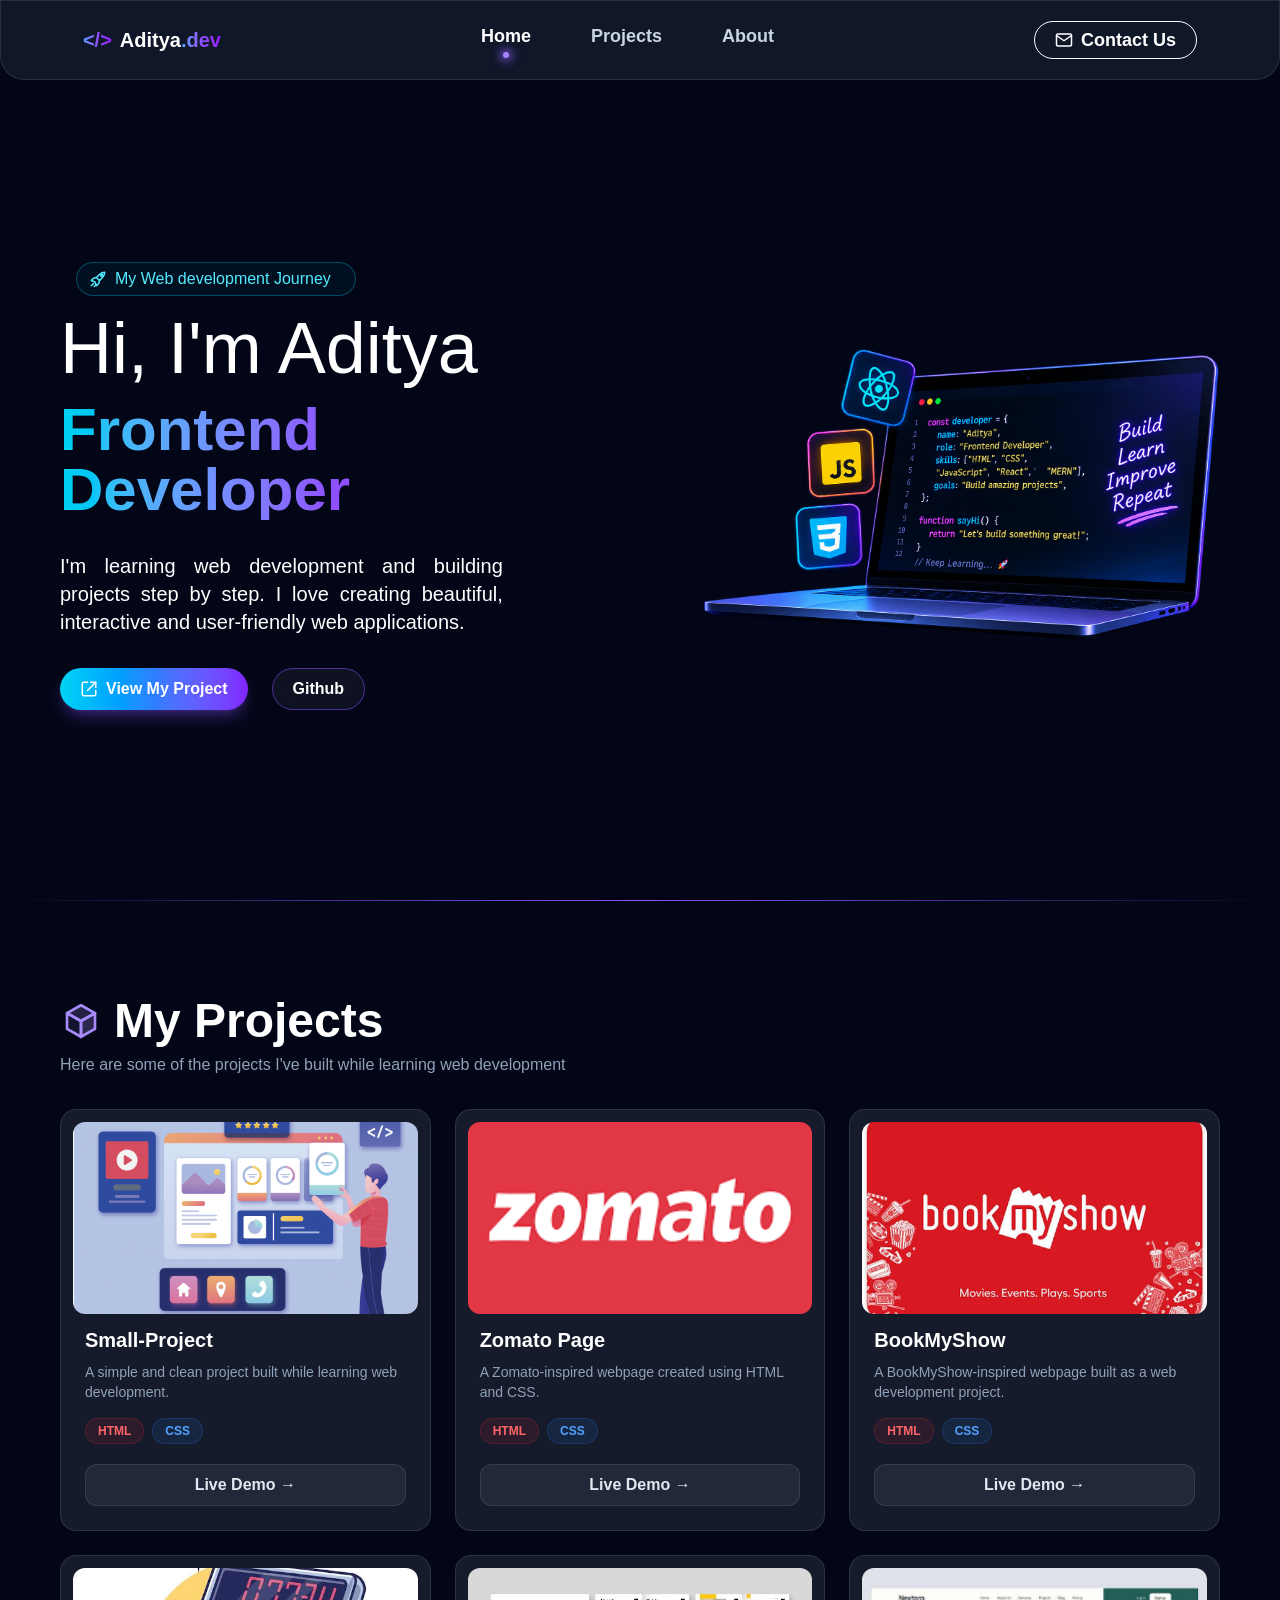
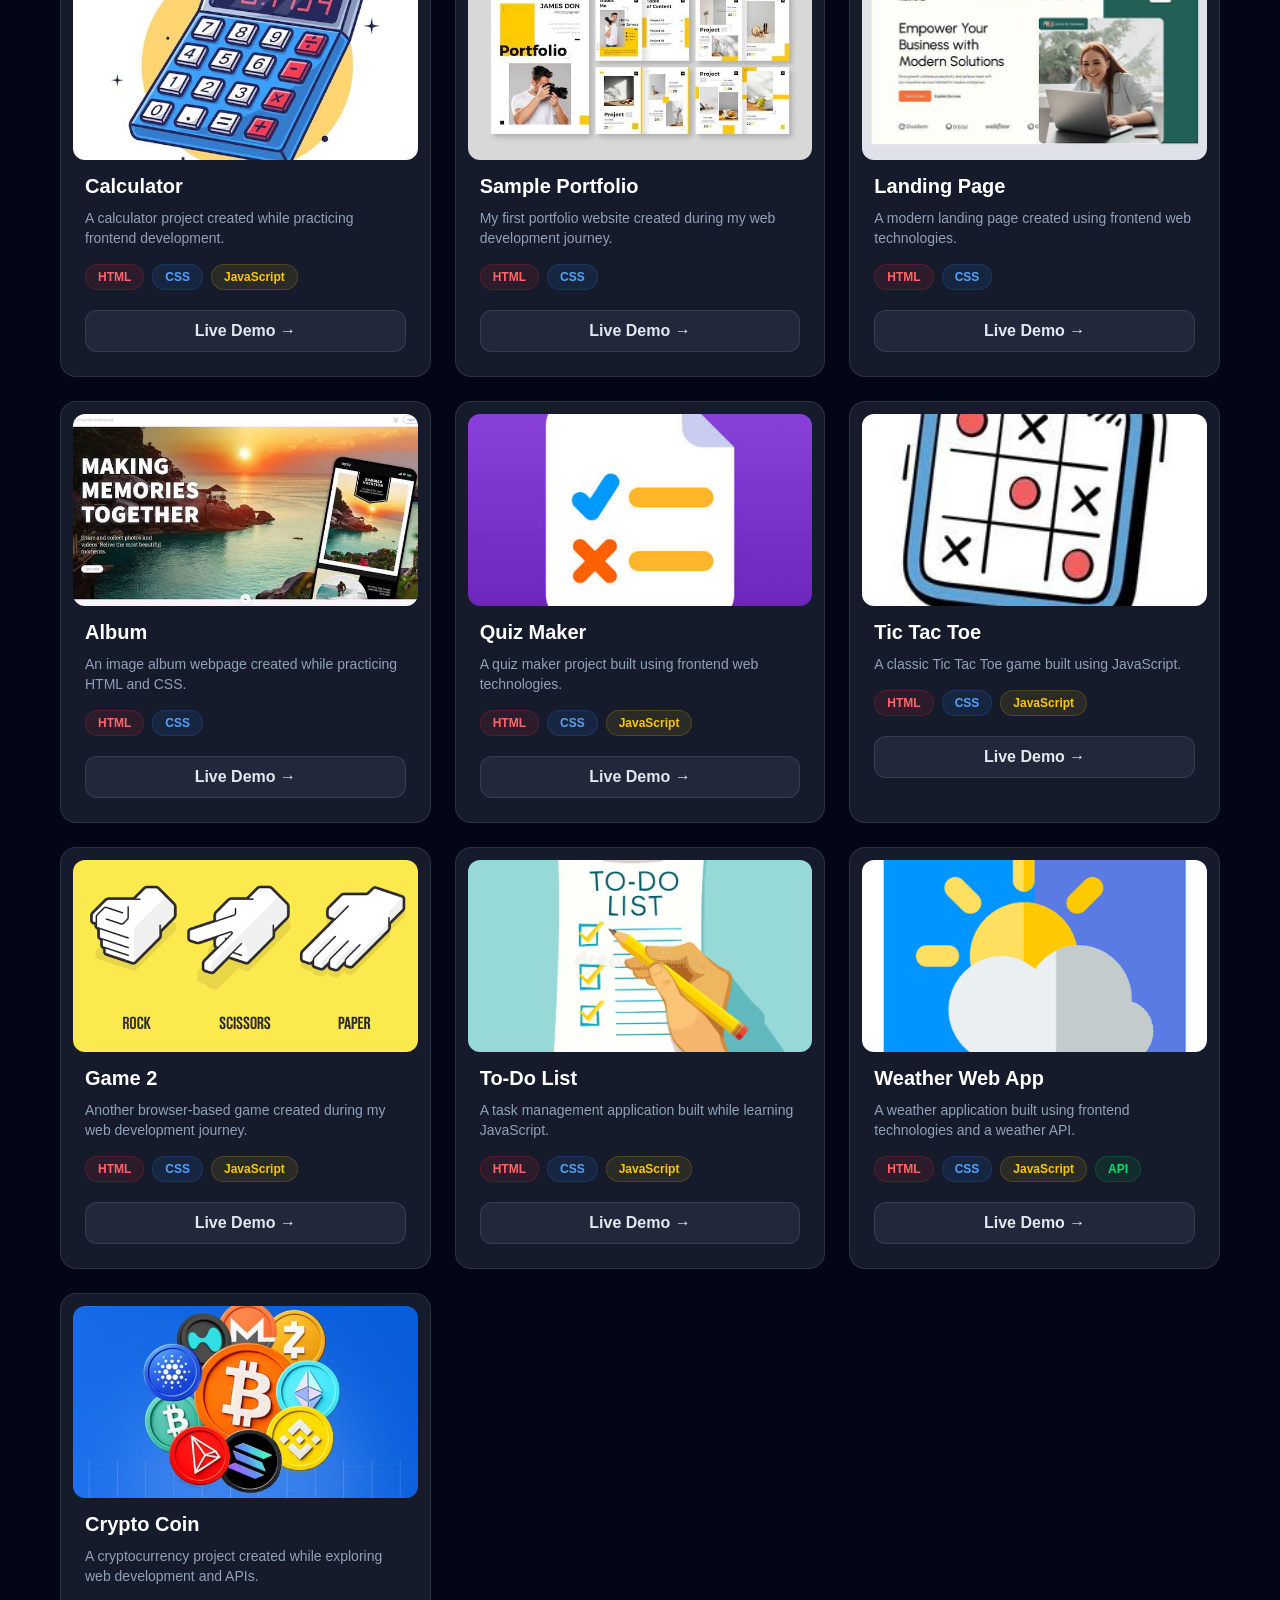
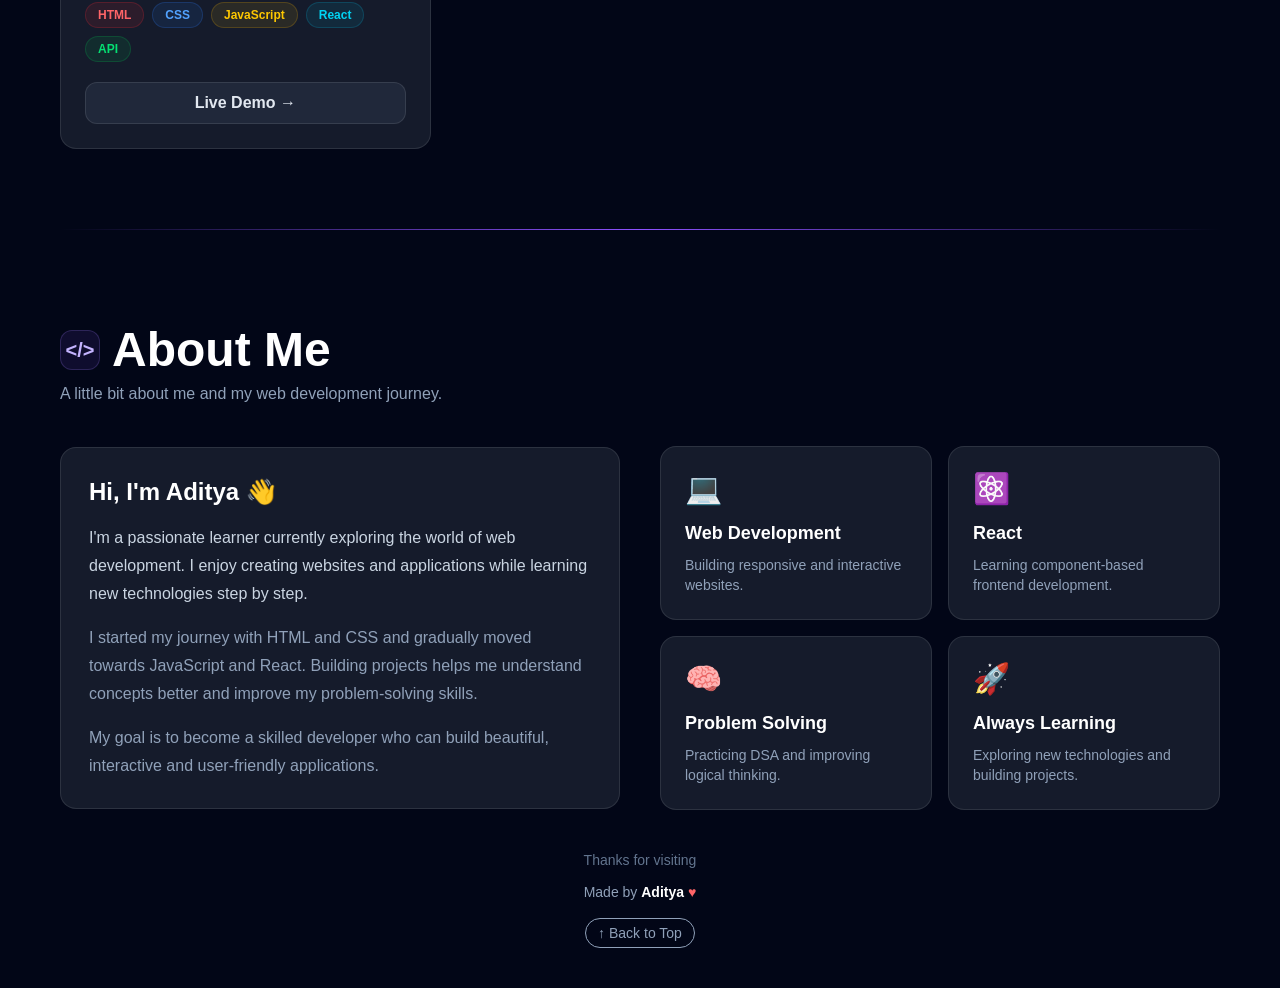
<file: index.html>
<!DOCTYPE html><html lang=en><script type=importmap>{"imports":{"1d2yH":"./crypto.1c5c7685.avif","32C90":"./laptop.b2b04be8.png","3EU8s":"./landing.da031686.jpg","3VHYY":"./portfolio.b573756e.jpg","4HBG0":"./zomato.3bb37017.png","6RwRz":"./Quizmaker.29938cfd.jpg","7EIio":"./small.564d1dd0.png","9FFU3":"./calculator.262e4da5.jpg","ag6FM":"./weatherapp.6d738462.png","aoFBv":"./Bookmyshow.ba110a90.jpg","e6Rit":"./game2.1191585b.png","ekT6H":"./tic%20tak%20toe.dd841621.jpg","jUIVT":"./to-do-list.27e9dfc7.webp","kDfx2":"./album.248de49f.jpg"}}</script><meta charset=UTF-8><meta name=viewport content="width=device-width, initial-scale=1.0"><title>Aditya's Portfolio</title><link rel=stylesheet href=Githubport.5d1ebe58.css><body>
    
    <div id=root></div>
    <script type=module src=Githubport.abbe4322.js></script>
</file>
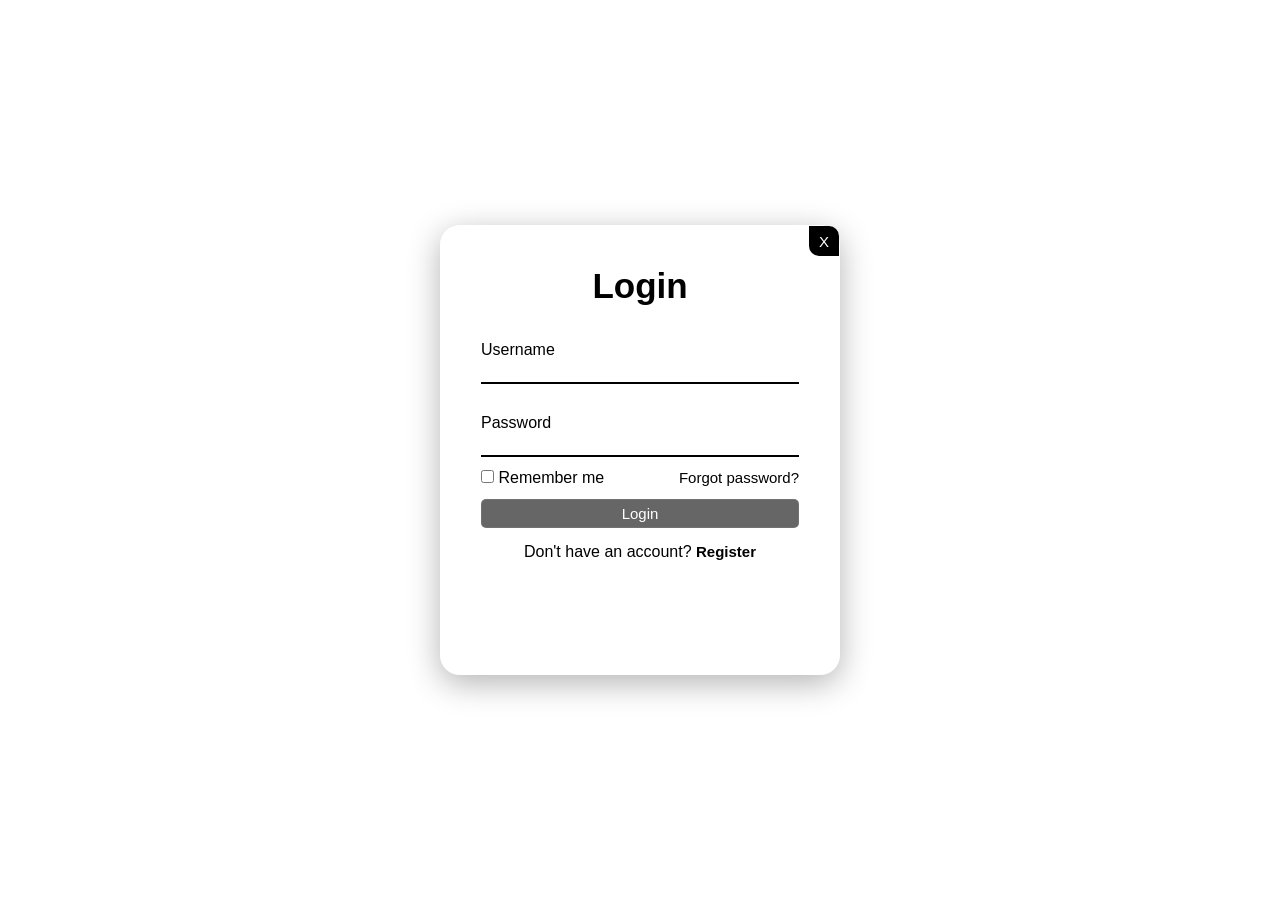
<file: landing-page/index.html>
<!DOCTYPE html>
<html lang="en">
<head>
    <meta charset="UTF-8">
    <meta name="viewport" content="width=device-width, initial-scale=1.0">
    <title>Login Page</title>
    <link rel="stylesheet" href="style.css">
</head>
<body>

    <video autoplay muted loop playsinline class="bg-video">
        <source src="login-page-video.mp4" type="video/mp4">
    </video>

    <div class="container">
        <button class="cancel-button">X</button>
        <h1>Login</h1>

        <div class="box box1">
            <div class="box2">
            <label for="name">Username</label>
            <input type="text" id="name" name="user-namae" class="box22" required>
            </div>
        
            <div class="box2">
            <label for="pass">Password</label>
            <input type="password" id="pass" name="user-password" class="box22" required>
            </div>
        </div>

        <div class="box3">
            <div>
            <input type="checkbox" id="rem" name="remember-me">
            <label for="rem">Remember me</label>
            </div>

            <a href="" class="forgot-pass">Forgot password?</a>
        </div>

        <button class="login-button">Login</button>

        <p>Don't have an account? <a href="" class="register">Register</a></p>
    </div>
    
</body>
</html>
</file>
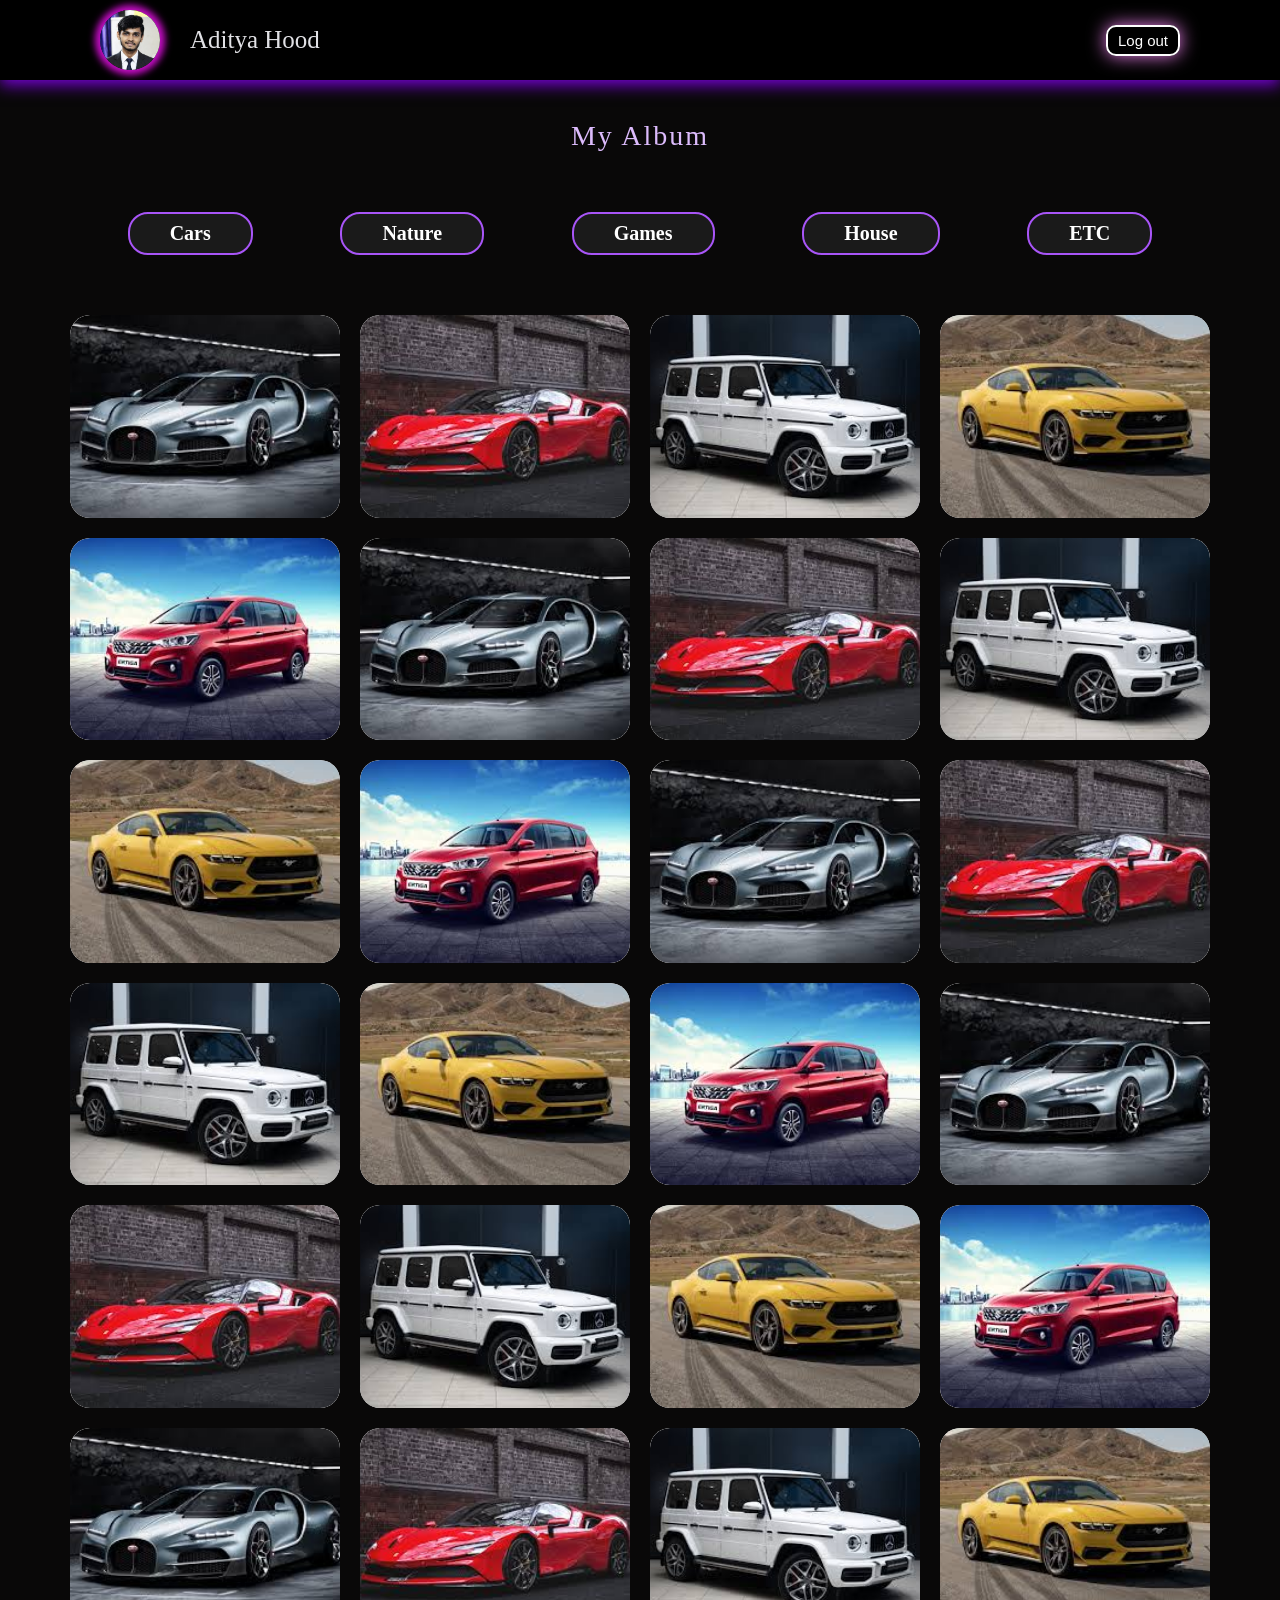
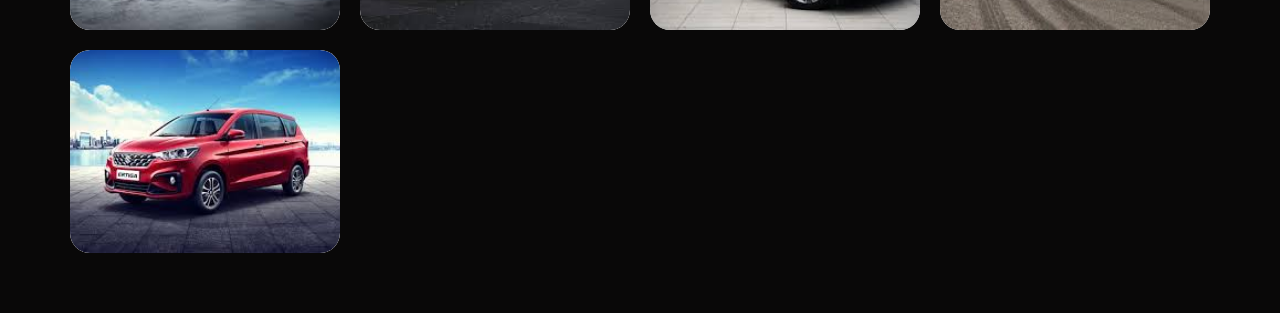
<file: Album/album.html>
<!DOCTYPE html>
<html lang="en">
<head>
    <meta charset="UTF-8">
    <meta name="viewport" content="width=device-width, initial-scale=1.0">
    <title>MY ALBUM</title>
    <link rel="stylesheet" href="Album.css">
</head>
<body>

    <!------------------Header----------------------->
    <header>
        <div id="first-header">
            <div id="user-info">
             <div class="profile-image">
                <img src="Aditya3.jpeg" alt="User" class="profile-photo">
             </div>
             <div id="user-name">Aditya Hood</div>
            </div>

            <div>
                <button>Log out</button>
            </div>
        </div>
    </header>

    <!-- --------------main---------------------------->
    <main id="main">
        <h1 id="gallery-title">My Album</h1>
        <div id="Selection-name">
            <button class="box box1">
                Cars
            </button>
            <button class="box box2">
                Nature
            </button>
            <button class="box box3">
               Games
            </button>
            <button class="box box4">
                House
            </button>
            <button class="box box5">
                ETC
            </button>
        </div>

        <div id="img-box1">
                <div class="img-box">
                    <img src="Bugati.jpg" alt="bugati" class="name-img">
                </div>
                <div class="img-box">
                    <img src="Feraari.jpg" alt="Feraari" class="name-img">
                </div>
                <div class="img-box">
                    <img src="G-wagon.jpg" alt="G-wagon" class="name-img">
                </div>
                <div class="img-box">
                    <img src="Mustang.jpg" alt="Mustang" class="name-img">
                </div>
                <div class="img-box">
                    <img src="Ertiga.jpg" alt="Ertiga" class="name-img">
                </div>
                <div class="img-box">
                    <img src="Bugati.jpg" alt="bugati" class="name-img">
                </div>
                <div class="img-box">
                    <img src="Feraari.jpg" alt="Feraari" class="name-img">
                </div>
                <div class="img-box">
                    <img src="G-wagon.jpg" alt="G-wagon" class="name-img">
                </div>
                <div class="img-box">
                    <img src="Mustang.jpg" alt="Mustang" class="name-img">
                </div>
                <div class="img-box">
                    <img src="Ertiga.jpg" alt="Ertiga" class="name-img">
                </div>
                <div class="img-box">
                    <img src="Bugati.jpg" alt="bugati" class="name-img">
                </div>
                <div class="img-box">
                    <img src="Feraari.jpg" alt="Feraari" class="name-img">
                </div>
                <div class="img-box">
                    <img src="G-wagon.jpg" alt="G-wagon" class="name-img">
                </div>
                <div class="img-box">
                    <img src="Mustang.jpg" alt="Mustang" class="name-img">
                </div>
                <div class="img-box">
                    <img src="Ertiga.jpg" alt="Ertiga" class="name-img">
                </div>
                <div class="img-box">
                    <img src="Bugati.jpg" alt="bugati" class="name-img">
                </div>
                <div class="img-box">
                    <img src="Feraari.jpg" alt="Feraari" class="name-img">
                </div>
                <div class="img-box">
                    <img src="G-wagon.jpg" alt="G-wagon" class="name-img">
                </div>
                <div class="img-box">
                    <img src="Mustang.jpg" alt="Mustang" class="name-img">
                </div>
                <div class="img-box">
                    <img src="Ertiga.jpg" alt="Ertiga" class="name-img">
                </div>
                <div class="img-box">
                    <img src="Bugati.jpg" alt="bugati" class="name-img">
                </div>
                <div class="img-box">
                    <img src="Feraari.jpg" alt="Feraari" class="name-img">
                </div>
                <div class="img-box">
                    <img src="G-wagon.jpg" alt="G-wagon" class="name-img">
                </div>
                <div class="img-box">
                    <img src="Mustang.jpg" alt="Mustang" class="name-img">
                </div>
                <div class="img-box">
                    <img src="Ertiga.jpg" alt="Ertiga" class="name-img">
                </div>
        </div>

    </main>
    
</body>
</html>
</file>
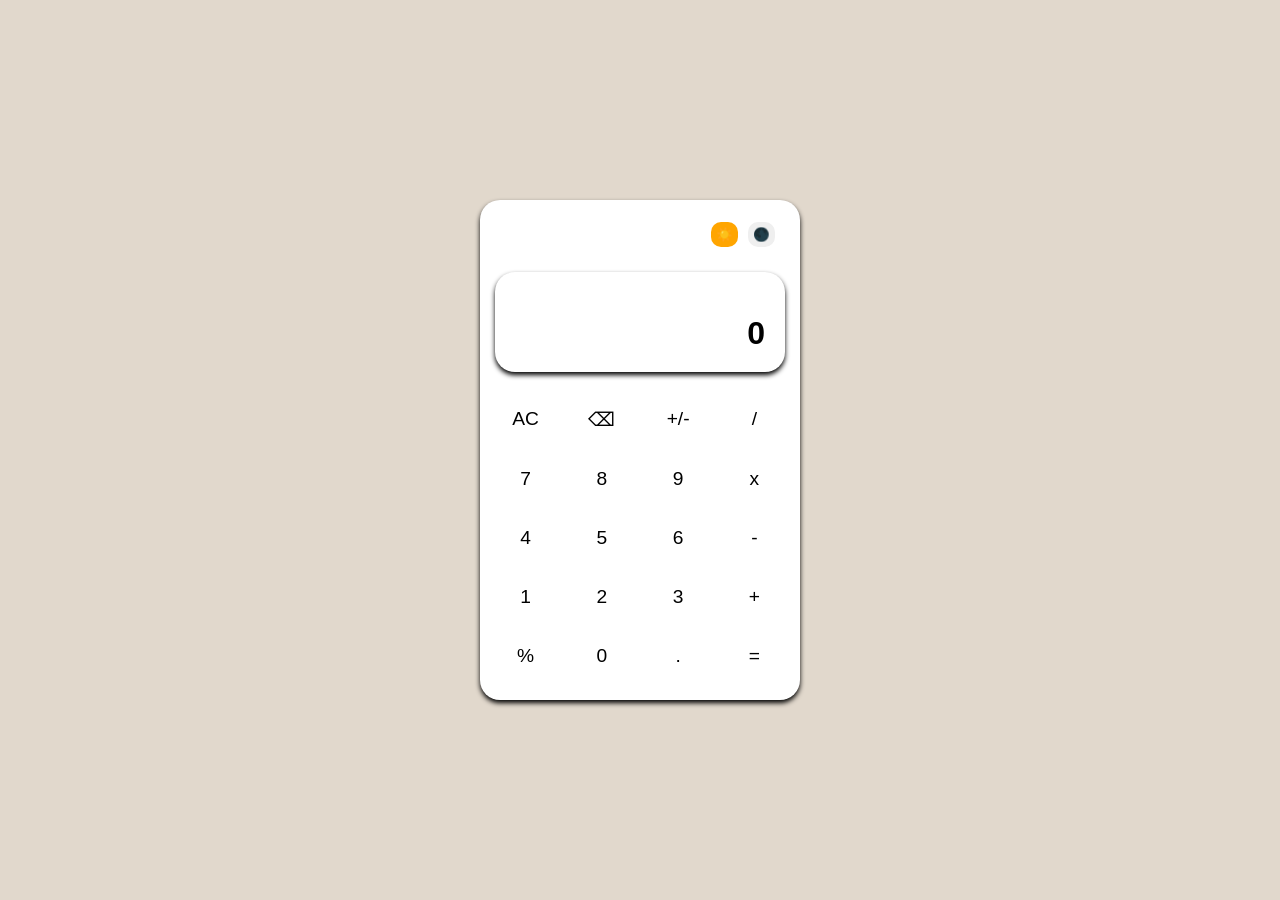
<file: Calculator-design/calculator.html>
<!DOCTYPE html>
<html lang="en">
<head>
    <meta charset="UTF-8">
    <meta name="viewport" content="width=device-width, initial-scale=1.0">
    <title>Document</title>
    <link rel="stylesheet" href="calculator.css">
</head>
<body>

    <div id="root">
        <div id="toggle">
            <button class="day toogle-button">☀️</button>
            <button class="night toogle-button">🌑</button>
        </div>
        <div class="display-content" id="displaycontent">0</div>

        <div class="input-area">
            <button class="input" id="All-clear">AC</button>
            <button class="input back-btn">&#9003;</button>
            <button class="input sign-btn">+/-</button>
            <button class="input div-btn">/</button>
            <button class="input number">7</button>
            <button class="input number">8</button>
            <button class="input number">9</button>
            <button class="input mul-btn">x</button>
            <button class="input number">4</button>
            <button class="input number">5</button>
            <button class="input number">6</button>
            <button class="input sub-btn">-</button>
            <button class="input number">1</button>
            <button class="input number">2</button>
            <button class="input number">3</button>
            <button class="input add-btn">+</button>
            <button class="input mod-btn">%</button>
            <button class="input number">0</button>
            <button class="input decimal-btn">.</button>
            <button class="input" id="Equal">=</button>
        </div>
    </div>
    <script src="calculator.js"></script>
</body>
</html>
</file>
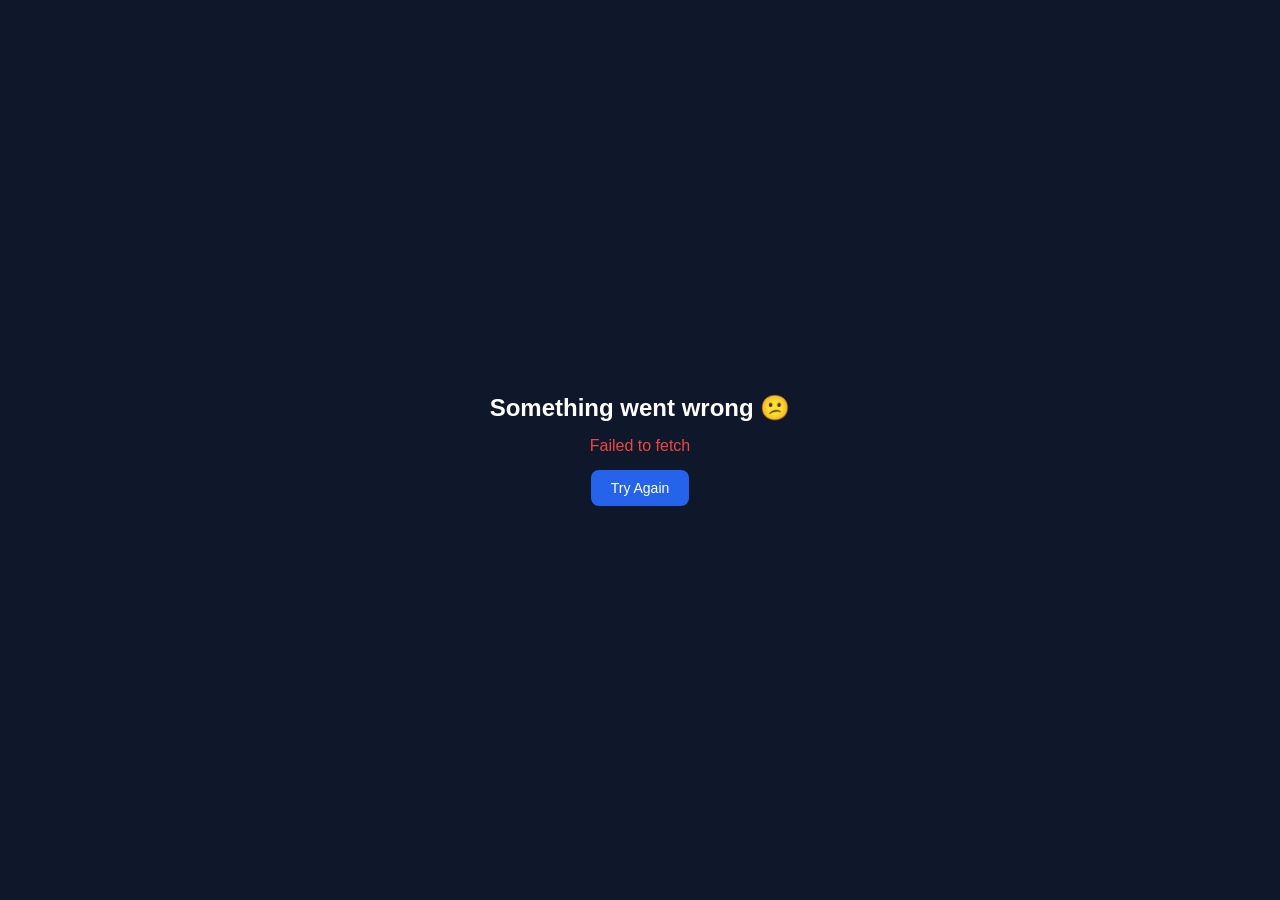
<file: Coin/index14.html>
<!DOCTYPE html><html lang=en><meta charset=UTF-8><meta name=viewport content="width=device-width, initial-scale=1.0"><title>CryptoCurrency.in</title><link rel=stylesheet href=index14.fa8eb2a5.css><body>

    <div id=root></div>
    <script type=module src=index14.9c4b5692.js></script>
</file>
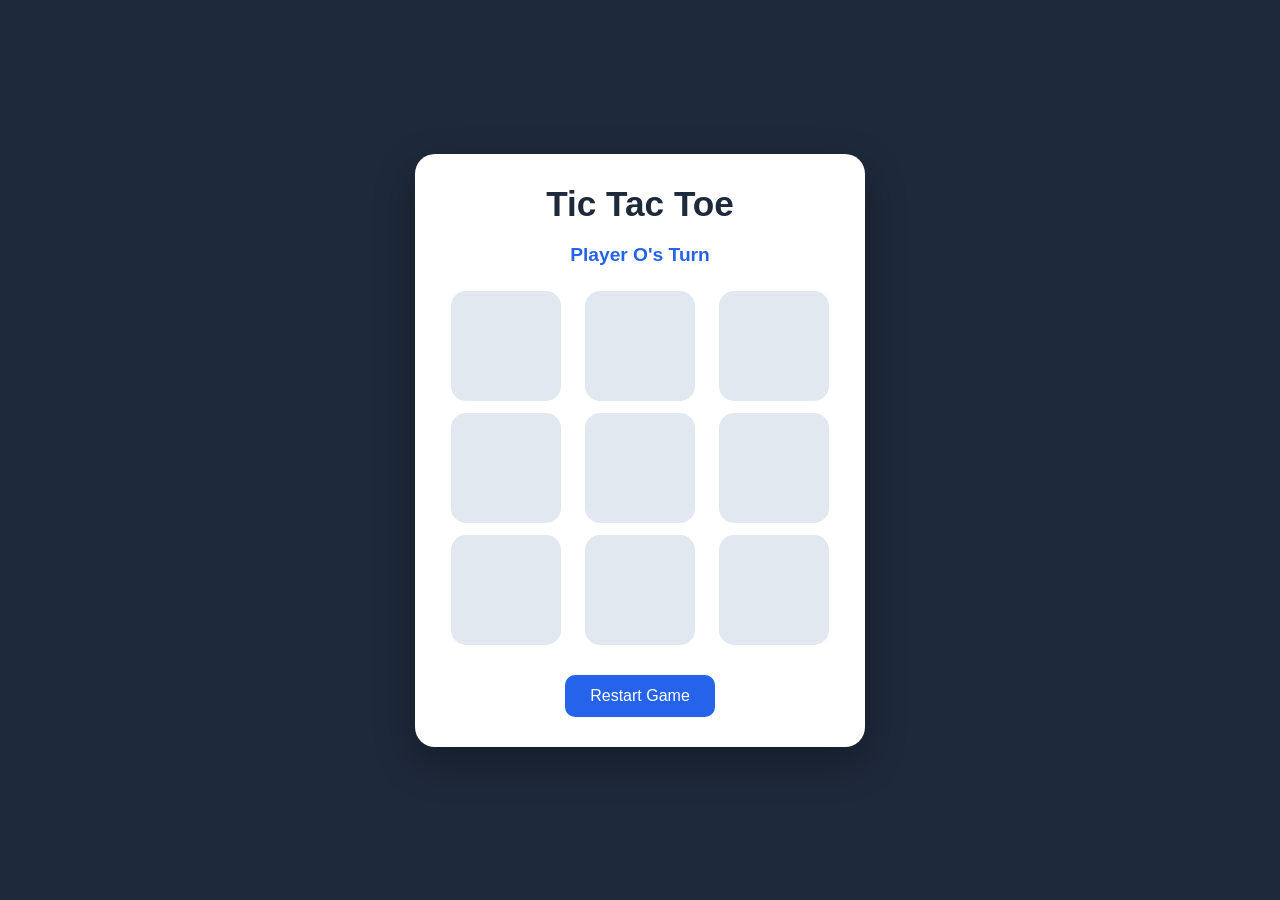
<file: Games/game1.html>
<!DOCTYPE html>
<html lang="en">
<head>
    <meta charset="UTF-8">
    <meta name="viewport" content="width=device-width, initial-scale=1.0">
    <title>Tic Tac Toe</title>
    <link rel="stylesheet" href="style.css">
</head>
<body>

    <div class="container">

        <h1>Tic Tac Toe</h1>

        <div class="status">
            Player O's Turn
        </div>

        <div class="board">

            <button class="cell" id="0"></button>
            <button class="cell" id="1"></button>
            <button class="cell" id="2"></button>

            <button class="cell" id="3"></button>
            <button class="cell" id="4"></button>
            <button class="cell" id="5"></button>

            <button class="cell" id="6"></button>
            <button class="cell" id="7"></button>
            <button class="cell" id="8"></button>

        </div>

        <button class="reset-btn">
            Restart Game
        </button>

        <p class="winning-message" id="winning-message"></p>

    </div>

    <script src="second.js"></script>

</body>
</html>
</file>
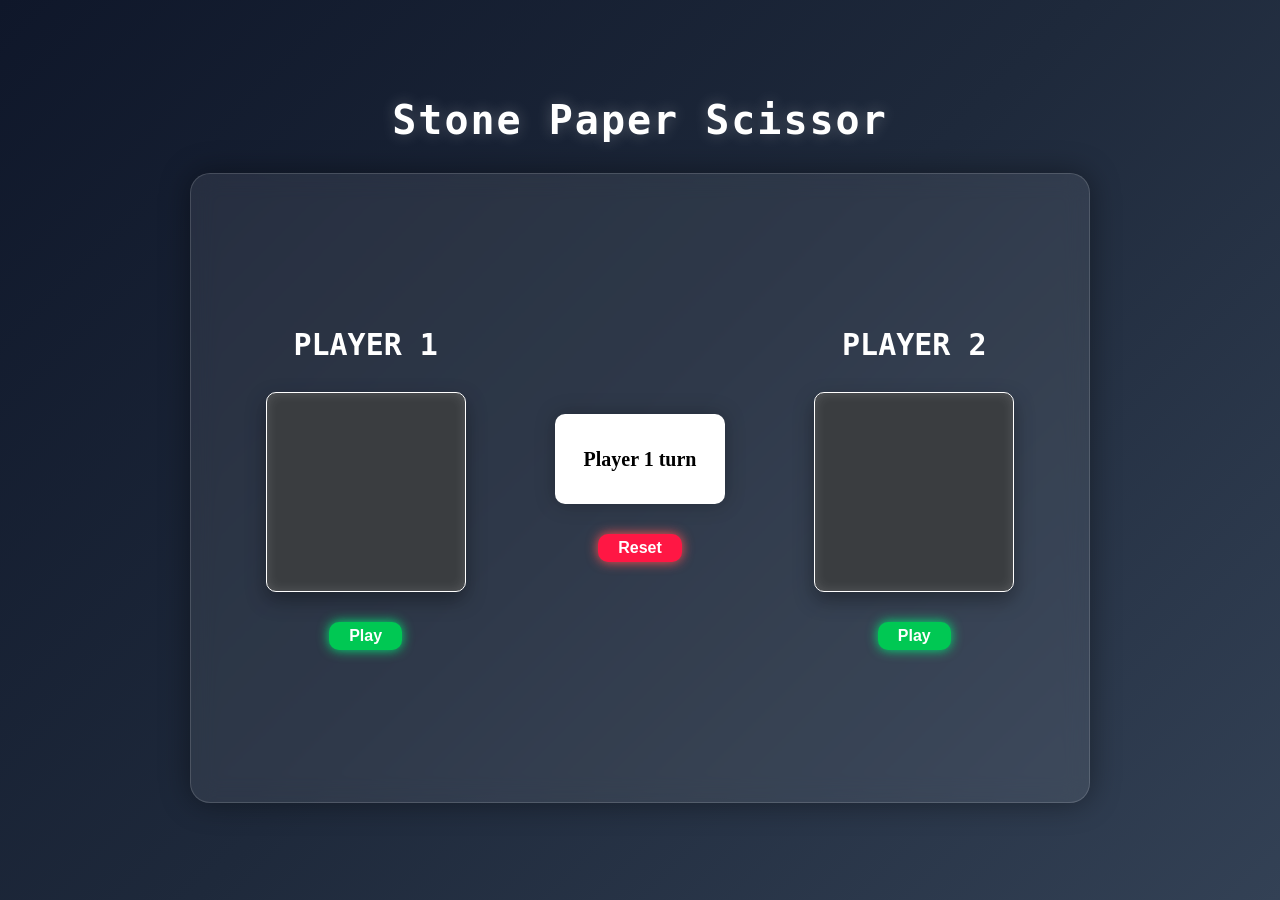
<file: Games/game2.html>
<!DOCTYPE html>
<html lang="en">
<head>
    <meta charset="UTF-8">
    <meta name="viewport" content="width=device-width, initial-scale=1.0">
    <title>Document</title>
    <link rel="stylesheet" href="style2.css">
</head>
<body>

    <div id="main">
        <h1>Stone Paper Scissor</h1>
        <div id ="root">
        <div class="players" id="player1">
            <div class="player-name">
                PLAYER 1
            </div>
            <div class="play1-result"></div>
            <button class="play1">Play</button>
        </div>

        <div class="mid">
            <div id="result"></div>
            <button type="reset" class="reset">Reset</button>
        </div>

        <div class="players" id="player2">
            <div class="player-name">
                PLAYER 2
            </div>
            <div class="play2-result"></div>
            <button class="play2">Play</button>
        </div>
        </div>
    </div>
    <script src="third.js"></script>
</body>
</html>
</file>
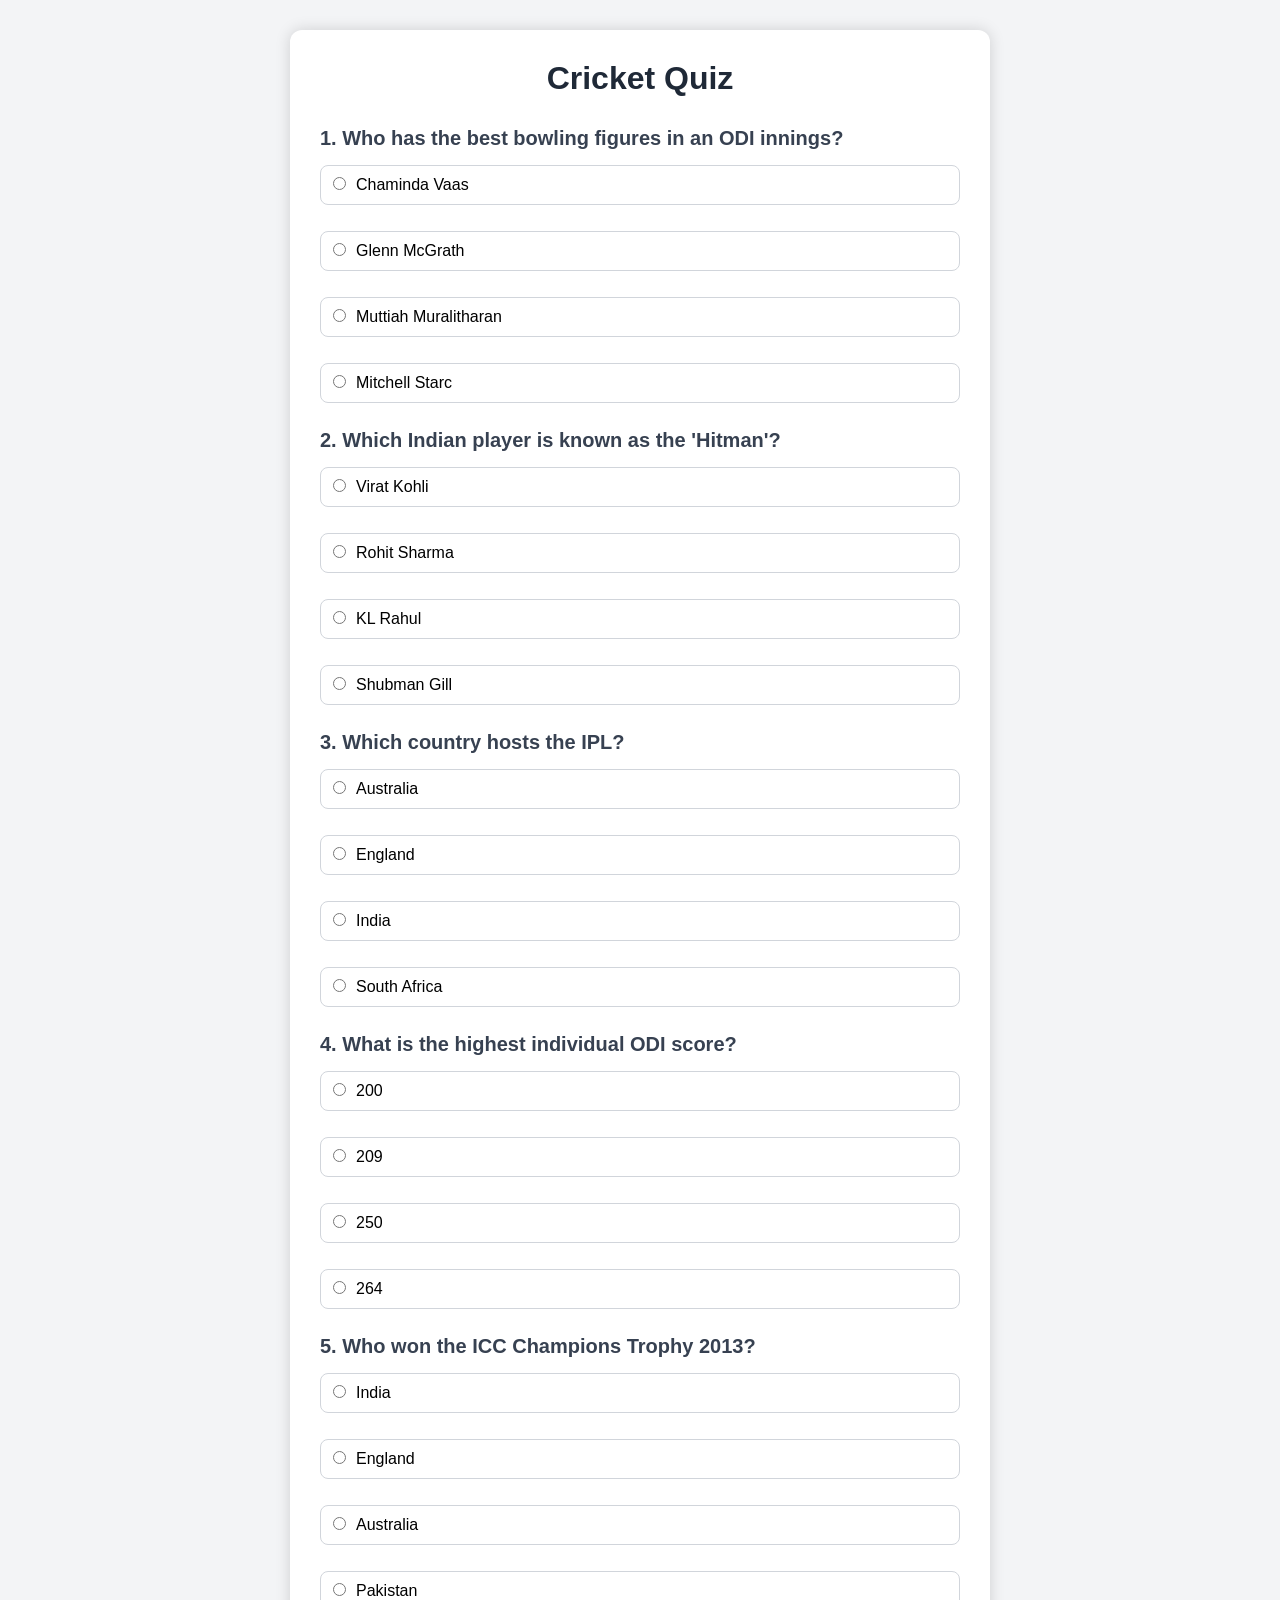
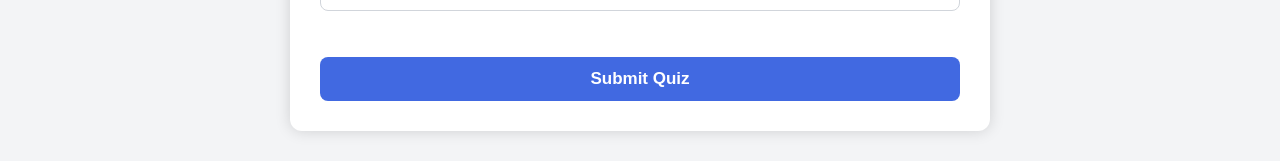
<file: Quiz maker/Quiz.html>
<!DOCTYPE html>
<html lang="en">
<head>
    <meta charset="UTF-8">
    <meta name="viewport" content="width=device-width, initial-scale=1.0">
    <title>Cricket Quiz</title>
    <link rel="stylesheet" href="style.css">
</head>
<body>

    <form>
        <h1>Cricket Quiz</h1>
    </form>

    <script src="index.js"></script>
</body>
</html>
</file>
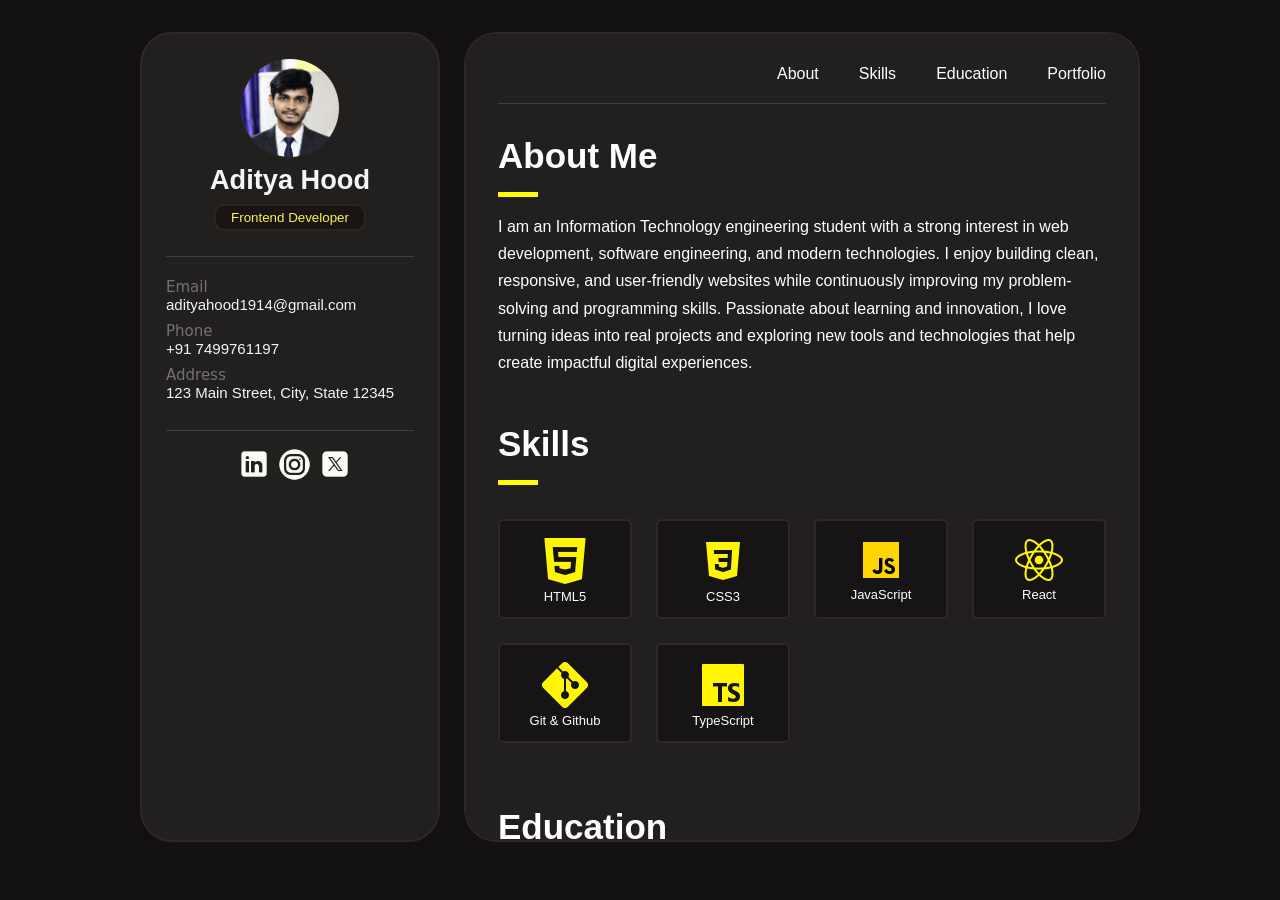
<file: sample-portfolio/prortfolio.html>
<!DOCTYPE html>
<html lang="en">
<head>
    <meta charset="UTF-8">
    <meta name="viewport" content="width=device-width, initial-scale=1.0">
    <title>Document</title>
    <link rel="stylesheet" href="project.css">
</head>
<body>

    <div class="container">

        <!-- sidebar -->
        <div class="box box1">

            <div class="profile-photo">
                <img src="Aditya3.jpeg" alt="Aditya" class="img22">
                <h1>Aditya Hood</h1>
                <p>Frontend Developer</p>
            </div>


            <div class="info">
                <div class="mail">
                    <h3>Email</h3>
                    <a href="mailto:adityahood1914@gmail.com" target="_blank" class="web">adityahood1914@gmail.com</a>
                </div>
                <div class="phone">
                    <h3>Phone</h3>
                    <a href="tel:7499761197" target="_blank" class="web">+91 7499761197</a>
                </div>
                <div class="address">
                    <h3>Address</h3>
                    <p>123 Main Street, City, State 12345</p>
                </div>
            </div>


            <div class="social-media">
                <a href="https://www.linkedin.com/in/aditya-hood-7094a0380/" target="_blank"><img src="icons8-linkedin-50.png" alt="LinkedIn" class="img1"></a>
                <a href="https://www.instagram.com/mr_aditya_1914/" target="_blank"><img src="icons8-instagram-logo-60.png" alt="Instagram" class="img2"></a>
                <a href="" target="_blank"><img src="./X.png" alt="X" class="img3"></a>
            </div>
        </div>



        <!-- content -->
        <div class="box box2">

            <!-- navigation -->
            <div class="upper">
                <nav>
                    <a href="#about" class="navi">About</a>
                    <a href="#skills" class="navi">Skills</a>
                    <a href="#edu" class="navi">Education</a>
                    <a href="#port" class="navi">Portfolio</a>
                </nav>
            </div>

            <!-- about -->
            <section id="about">                
                <h1>About Me</h1>
                <div class="line"></div>
                <p>I am an Information Technology engineering student with a strong interest in web development, software engineering, and modern technologies. I enjoy building clean, responsive, and user-friendly websites while continuously improving my problem-solving and programming skills. Passionate about learning and innovation, I love turning ideas into real projects and exploring new tools and technologies that help create impactful digital experiences.</p>
            </section>


            <!-- Skills -->
            <section id="skills">
                <h1>Skills</h1>
                <div class="line"></div>
                <div class="skill-section">
                    <div class="skll">
                        <img src="HTML.png" alt="_blank" class=img>
                        <p>HTML5</p>
                    </div>
                    <div class="skll">
                        <img src="CSS3.png" alt="_blank" class=img>
                        <p>CSS3</p>
                    </div>
                    <div class="skll">
                        <img src="JS.png" alt="_blank" class=img99>
                        <p>JavaScript</p>
                    </div>
                    <div class="skll">
                        <img src="React.png" alt="_blank" class=img>
                        <p>React</p>
                    </div>
                    <div class="skll">
                        <img src="git.png" alt="_blank" class=img>
                        <p>Git & Github</p>
                    </div>
                    <div class="skll">
                        <img src="typescript.png" alt="_blank" class=img>
                        <p>TypeScript</p>
                    </div>
                </div>
            </section>

            <!-- Education -->
             <section id="edu">
                <h1>Education</h1>
                <div class="line"></div>

                <div class="timeline">
                    <div class="first">
                        <div class="year">2022-2024</div>
                        <h3 class="degree">11<sup>th</sup> and 12<sup>th</sup></h3>
                        <p class="collage">Shri Gurunanak collage, Gondia (Maharastra)</p>
                        <p class="work">I have completed my 11th and 12th with Rank 2 in my Collage.</p>
                        <div class="goal"></div>
                    </div>
                    <div class="second">
                        <div class="year">2024-2028</div>
                        <h3 class="degree">Software Engineer</h3>
                        <p class="collage">G.H Raisoni Collage Of Engineering, Nagpur (Maharastra)</p>
                        <p class="work">I am currently UG student of Information Technology aiming towards MNCs with better knowledge and skills.</p>
                        <div class="goal"></div>
                    </div>
                    <div class="liner"></div>
                </div>
             </section>


             <!-- portfolio -->
              <section id="port">
                <h1>Portfolio</h1>
                <div class="line"></div>

                <div class="project-container">
                    <div class="project">
                        <div>
                            <img src="e-commerce.jpg" class="img50">
                        </div>
                        <div class="card">
                            <h3>E-commerce Webiste</h3>
                            <p>A fully responsive online store built with modern desgin principles</p>
                            <span>HTML</span><span>CSS</span>
                        </div>
                    </div>
                    <div class="project">
                        <div>
                            <img src="landing page.png" class="img50">
                        </div>
                        <div class="card">
                            <h3>Business Landing Page</h3>
                            <p>A fully responsive online store built with modern desgin principles</p>
                            <span>HTML</span><span>CSS</span><span>Flex Box</span>
                        </div>
                    </div>
                    <div class="project">
                        <div>
                            <img src="analytics.jpg" class="img50">
                        </div>
                        <div class="card">
                            <h3>Analytics Dashboard UI</h3>
                            <p>A fully responsive online store built with modern desgin principles</p>
                            <span>Grid</span><span>UI/UX</span>
                        </div>
                    </div>
                    <div class="project">
                        <div>
                            <img src="blog.jpg" class="img50">
                        </div>
                        <div class="card">
                            <h3>Personal Blog Theme</h3>
                            <p>A fully responsive online store built with modern desgin principles</p>
                            <span>HTML</span><span>CSS</span>
                        </div>
                    </div>
                </div>
              </section>
        </div>
    </div>
    
</body>
</html>
</file>
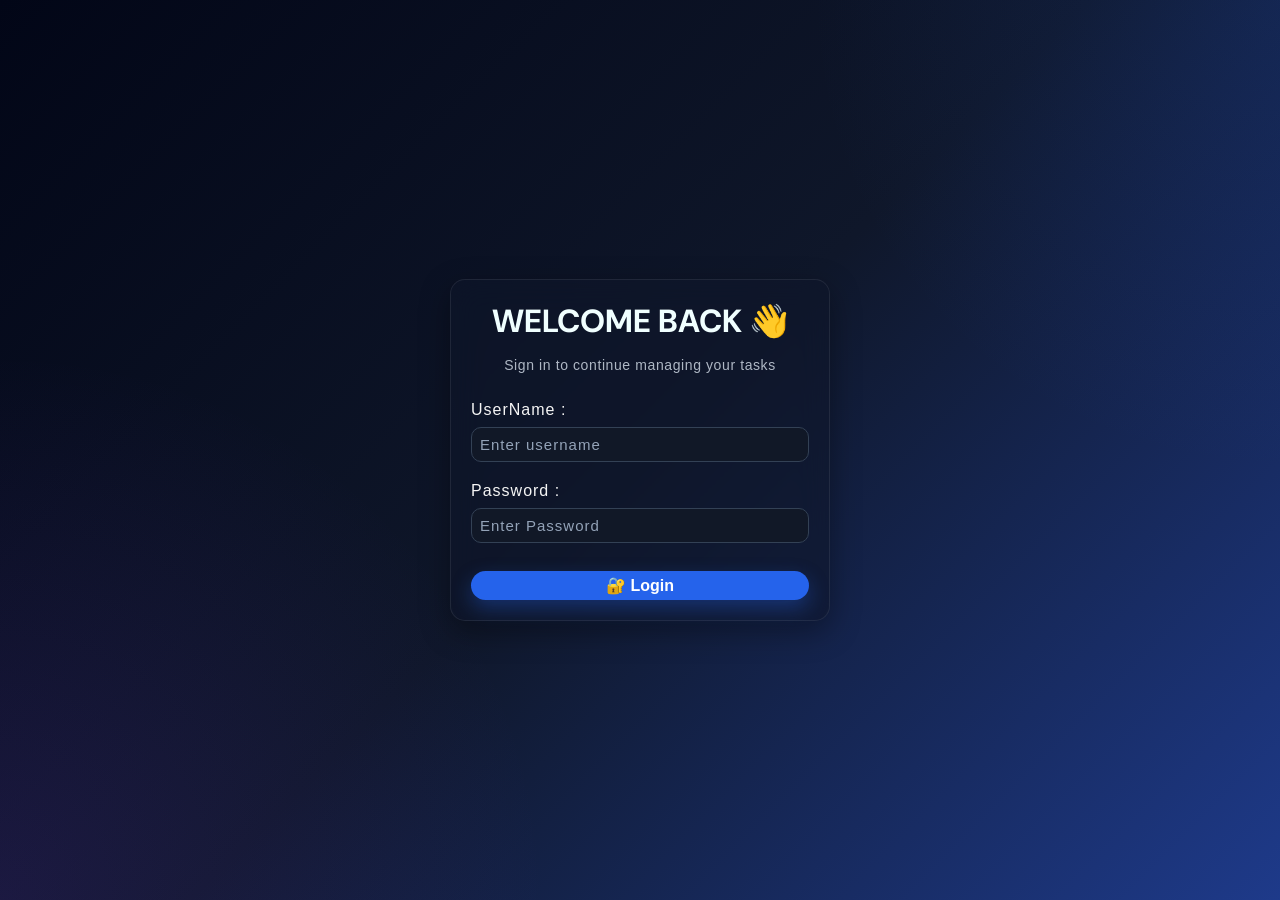
<file: To-Do-LIST/index1.html>
<!DOCTYPE html>
<html lang="en">
<head>
    <meta charset="UTF-8">
    <meta name="viewport" content="width=device-width, initial-scale=1.0">
    <title>To-Do-LIST</title>
    <link rel="preconnect" href="https://fonts.googleapis.com">
    <link rel="preconnect" href="https://fonts.gstatic.com" crossorigin>
    <link href="https://fonts.googleapis.com/css2?family=DM+Sans:ital,opsz,wght@0,9..40,100..1000;1,9..40,100..1000&family=Marcellus&family=Roboto+Slab:wght@100..900&family=Rubik:ital,wght@0,300..900;1,300..900&display=swap" rel="stylesheet">
    <link rel="stylesheet" href="style1.css">
</head>
<body>

    <div id="main">

        <h1>Welcome Back 👋</h1>
        <p class="subtitle">
        Sign in to continue managing your tasks
        </p>

        <form id="logoin-form">

            <div class="name">
                <label for="NAME">UserName :</label>
                <input type="text" id="NAME" name="user-name" value="" placeholder="Enter username" required>
            </div>

            <div class="name">
                <label for="PASS">Password :</label>
                <input type="password" id="PASS" name="user-password" value="" placeholder="Enter Password" required>
            </div>

            <button type="submit">🔐 Login</button>
        </form>

    </div>

    <script src="prac1.js"></script>

</body>
</html>
</file>
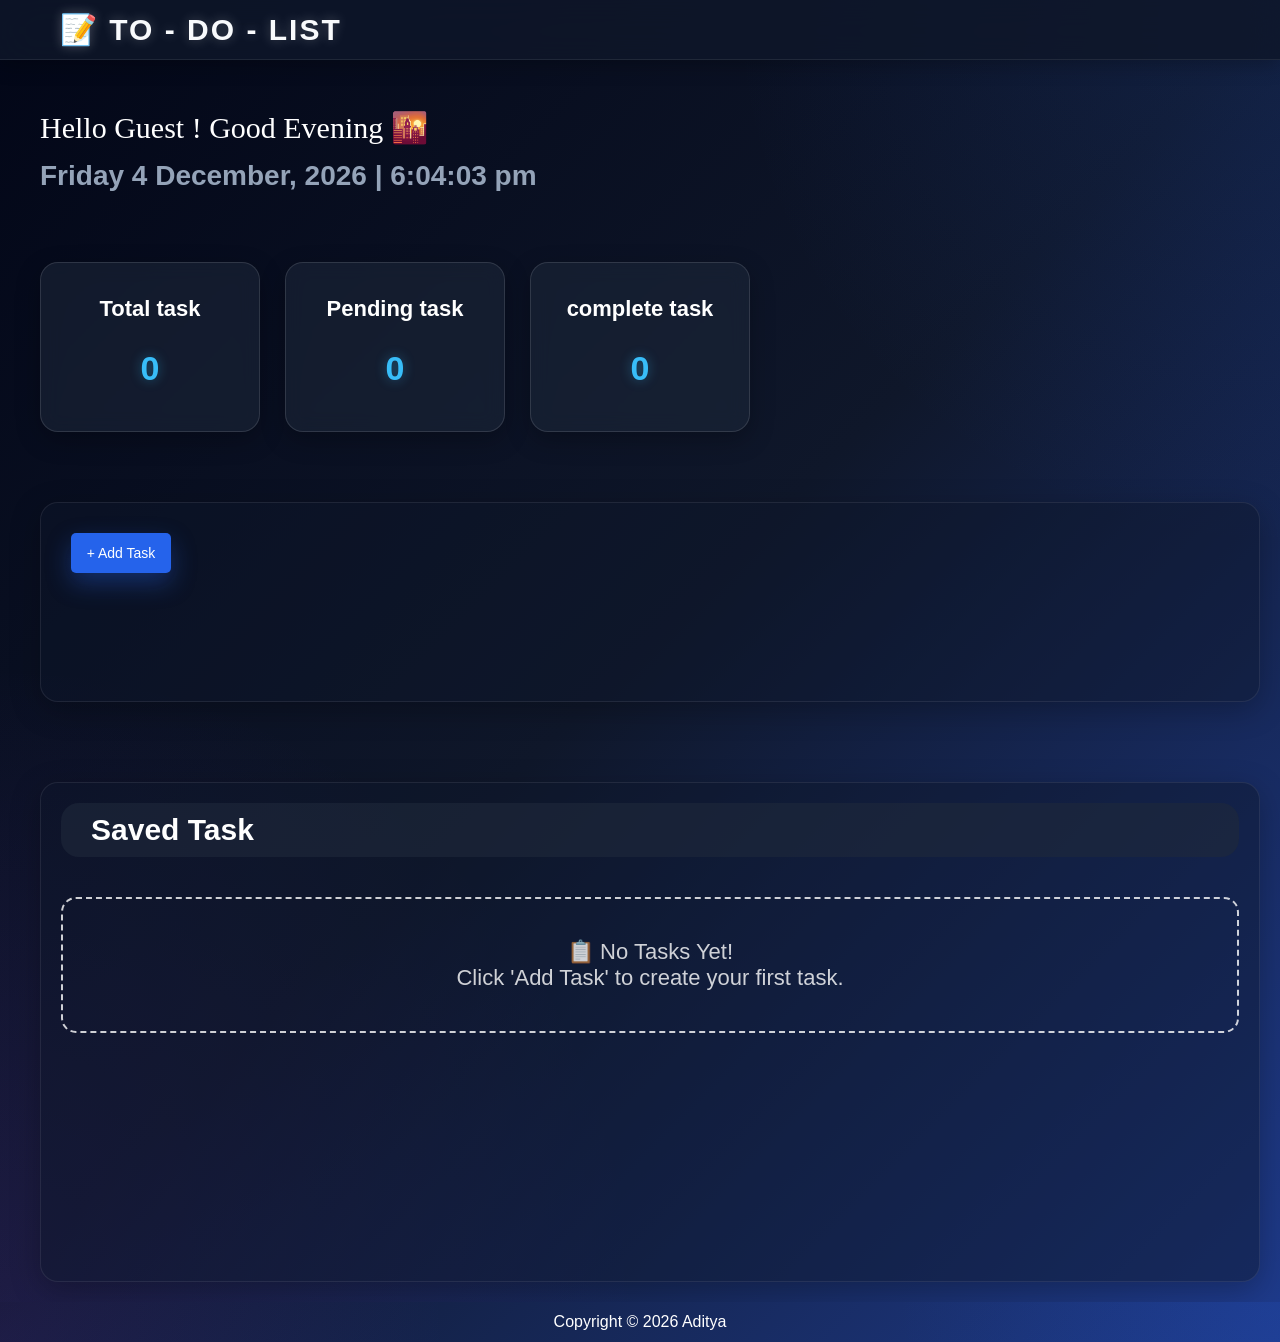
<file: To-Do-LIST/new.html>
<!DOCTYPE html>
<html lang="en">
<head>
    <meta charset="UTF-8">
    <meta name="viewport" content="width=device-width, initial-scale=1.0">
    <title>Document</title>
    <link rel="stylesheet" href="new.css">
</head>
<body>

    <header>
        <div id="web-app-name">📝 To - Do - list</div>
    </header>

    <main>
        <div id="second">
            <div class="user-name xyz"></div>
            <div class="date xyz"></div>
        </div>

        <div id="dashboard">
            <div class="display-result" id="total">
                <p>Total task</p>
                <div id="total-task">0</div>
            </div>
            <div class="display-result" id="pending">
                <p>Pending task</p>
                <div id="pending-task">0</div>
            </div>
            <div class="display-result" id="completed">
                <p>complete task</p>
                <div id="complete-task">0</div>
            </div>
        </div>

        <div class="tasks">
        <button id="add-task">+ Add Task</button>

        <div id="task-input"></div>
        
        </div>

        <div class="saved">
            <div class="saved-task">Saved Task</div>
            <div id="saved-items"></div>
        </div>

    </main>
    
    <footer>
        <div class="footer">Copyright &copy; 2026 Aditya</div>
    </footer>

    <script src="new.js"></script>
    
</body>
</html>
</file>
<file: landing-page/style.css>
*{
    padding: 0;
    margin: 0;
    box-sizing: border-box;
}

body{
    min-height:100vh;
    width:100%;
    display: flex;
    justify-content: center;
    align-items: center;
}

.container{
    min-height: 50vh;
    max-width:400px;
    width:90%;
    position: relative;
    border-radius: 20px;
    padding:40px;

    /* position:relative;
    padding:40px;
    border-radius:20px; */

    background:rgba(255,255,255,0.08);

    backdrop-filter:blur(12px);
    -webkit-backdrop-filter:blur(12px);

    border:1px solid rgba(255,255,255,0.2);

    box-shadow:0 8px 32px rgba(0,0,0,0.3);
}

.cancel-button{
    height:30px;
    width:30px;
    color:white;
    font-size: 15px;
    background-color: black;
    border-bottom-left-radius: 10px;
    border-top-right-radius: 10px;
    border: none;
    position: absolute;
    right:0px;
    top:0px;
}

.container h1{
    text-align: center;
    font-family:'Segoe UI', Tahoma, Geneva, Verdana, sans-serif;
    font-size: 35px;
    margin-bottom: 35px;
}

.box1{
    display:flex;
    flex-direction: column;
    font-family: 'Segoe UI', Tahoma, Geneva, Verdana, sans-serif;
    row-gap: 30px;
}

.box2{
    display: flex;
    flex-direction: column;
    row-gap: 5px;
}

.box22{
    background: transparent;
    border-bottom: 2px solid black;
    border-top: 0;
    border-left: 0;
    border-right: 0;
    font-family: 'Segoe UI', Tahoma, Geneva, Verdana, sans-serif;
    font-size: medium;
    font-weight: 500;
    outline: none;
}

.box3{
    display: flex;
    justify-content: space-between;
    font-family: 'Segoe UI', Tahoma, Geneva, Verdana, sans-serif;
    margin-top:12px;
}

.box3 .forgot-pass{
    font-size: 15px;
    font-weight: 500;
    text-decoration: none;
    color: black;
}

.login-button{
    width:100%;
    padding:5px;
    border-radius: 5px;
    font-family: 'Segoe UI', Tahoma, Geneva, Verdana, sans-serif;
    font-size: 15px;
    font-weight: 500;
    margin-top: 12px;
    background-color: rgba(0,0,0,0.6);
    border:1px solid rgba(255,255,255,0.08);
    transition: all 0.5s ease;
    color: white;
}

.login-button:hover{
    background-color: black;
    transform: translateY(-2px);
    box-shadow: 0 5px 1px rgba(0,0,0,0.3);
}

.login-button:active{
    transform: translateY(2px);
    box-shadow:none;
}

.container p{
    margin-top:15px;
    text-align: center;
    font-family: 'Segoe UI', Tahoma, Geneva, Verdana, sans-serif;
}

.register{
    text-decoration: none;
    color: black;
    font-weight: 600;
    font-size: 15px;
}

video{
    position:fixed;
    inset:0;

    width:100%;
    height:100%;

    object-fit:cover;

    z-index:-2;
}

@media screen and (max-width:470px) {
    
    .container{
        min-height: 200px;
        max-width:500px;
        width:85%;
    }

    .forgot-pass{
        font-size: 10px;
    }

    .login-button{
        background-color: black;
    }
}

@media screen and (max-width:390px) {
    
    .container{
        width:91%;
    }
    .box3{
        font-size: 14px;
    }

    .forgot-pass{
        font-size: 8px;
    }
}
</file>
<file: Album/Album.css>
*{
    padding: 0;
    margin: 0;
    box-sizing: border-box;
}

html{
    scroll-behavior:smooth;
}

body{
    min-height:100vh;
}

header{
    background-color: black;
    position: fixed;
    top:0px;
    left:0px;
    right:0px;
    z-index: 100;
    width:100%;
    box-shadow: 0 5px 15px rgb(120, 2, 216);
}

#first-header{
    height:80px;
    display:flex;
    justify-content: space-between;
    align-items: center;
    padding: 15px 30px;
    margin: 0 30px;
}

#user-info{
    color: white;
    display: flex;
    justify-content: space-between;
    align-items: center;
    margin-left: 40px;
    min-width:0;
    flex-shrink: 1;
}

#user-name{
    margin-left: 30px;
    font-size: 25px;
    font-family:Cambria, Cochin, Georgia, Times, 'Times New Roman', serif;
    color:color-mix(in srgb, #E6E6FA 20%, #E0E0E0 80%);
    white-space: nowrap;
    overflow: hidden;
    text-overflow: ellipsis;
}

.profile-photo{
    width:100%;
    height:100%;
    border-radius: 50%;
    object-fit: cover;
    box-shadow: 0 0 7px 5px rgb(200, 13, 200);
    border: none;
    flex-shrink: 0;
}

.profile-image{
    height:60px;
    width:60px;
    flex-shrink: 0;
}

#first-header  button{
    margin-right: 40px;
    border-radius: 10px;
    padding: 5px 10px;
    font-size: 15px;
    font-family: Arial, Helvetica, sans-serif;
    border: 2px solid white;
    background-color:transparent;
    color: white;
    box-shadow: 0 0 18px violet;
    transition: transform 0.2s linear,
                box-shadow 0.15s ease;
    cursor: pointer;
}

#first-header  button:hover{
    transform:scale(1.15);
    box-shadow: 0 0 25px violet;
}

#first-header  button:active{
    transform:scale(0.95);
    box-shadow: 0 0 10px violet;
}

/* ---------------------------------------main-------------------------------------------------------------- */

#main{
    background-color: rgb(9, 8, 8);
    padding:0 40px 60px;
    margin:80px auto 0;
}


#gallery-title {
    font-family: Cambria, Cochin, Georgia, Times, 'Times New Roman', serif;
    font-size: 28px;
    font-weight: 400;
    text-align: center;
    padding-top:40px;
    letter-spacing: 2px;
    color: color-mix(in srgb, #a855f7 40%, white 60%);
}

#Selection-name{
    display:flex;
    justify-content: space-evenly;
    align-items: center;
    flex-wrap: wrap;
}

.box{
    margin-top:60px;
    text-align: center;
    background:#1a1a1a;
    border-radius: 20px;
    border: 2px solid #a855f7;
    color:white;
    cursor: pointer;
    transition:all 0.25s ease;
    padding:8px 40px;
    font-family: Cambria, Cochin, Georgia, Times, 'Times New Roman', serif;
    font-size: 20px;
    font-weight: 600;
}

.box:hover{
    transform: translateY(-4px);
    box-shadow:0 0 20px 5px #a855f7;
}

.box:active{
    transform:translateY(-1px) scale(0.97);
    box-shadow: 0 0 5px 2px #a855f7;
}

.box:focus-visible{
    outline: 2px solid #a855f7;
    outline-offset: 3px;
}

#img-box1{
    display: grid;
    grid-template-columns: repeat(auto-fit,minmax(220px,1fr));
    gap:20px;
    padding:0 30px;
    margin-top:60px;
}

.img-box{
    /* height:190px; */
    aspect-ratio: 4/3;
    background-color: #E0E0E0;
    border-radius: 20px;
    transition: transform 0.2s linear;
    overflow: hidden;
    cursor: pointer;
}

.img-box:hover{
    transform:translateY(-5px);
    box-shadow: 0 0 15px whitesmoke;
}

.name-img{
    object-fit: cover;
    width:100%;
    height:100%;
    border-radius: inherit;
    display: block;
    transition:transform 0.4s ease;
}

.img-box:hover .name-img{
    transform:scale(1.08);
}

@media (max-width: 600px) {

    #main{
        padding:0 20px;
    }

    #first-header {
        margin: 0;
        padding: 10px 15px;
    }

    #user-info {
        margin-left: 10px;
    }

    #user-name {
        font-size: 16px;
        margin-left:15px;
    }

    #img-box1 {
        grid-template-columns: repeat(auto-fit, minmax(150px, 1fr));
        padding: 0px 5px;
    }
}

@media (max-width: 480px) {

    #first-header {
        padding: 10px 15px;
        margin: 0;
    }

    #user-info {
        margin-left: 0;
    }

    #first-header button {
        margin-right: 0;
    }

    #img-box1 {
        padding: 0 5px;
        gap: 16px;
        grid-template-columns: repeat(auto-fit, minmax(140px, 1fr));
    }

    #Selection-name {
        gap: 10px;
        padding: 0 10px;
    }

    .box {
        width: auto;
        margin-top: 35px;
        padding: 5px 15px;
        font-size: 16px;
    }

    .box4, .box5{
        margin-top: 15px;
    }

    .box:hover{
        box-shadow: 0 0 10px 2px #a855f7;
    }

    .profile-image {
        height: 45px;
        width: 45px;
    }

    #user-name {
        margin-left: 15px;
        font-size: 15px;
    }

    #main {
        margin-top: 65px;
    }

    header {
        height: auto;
    }

}

@media (max-width: 768px) {
    #first-header {
        margin: 0 10px;
        padding: 10px 15px;
    }
    #img-box1 {
        grid-template-columns: repeat(auto-fit, minmax(180px, 1fr));
    }
}
</file>
<file: Calculator-design/calculator.css>
*{
    padding: 0;
    margin: 0;
    box-sizing: border-box;
}

body{
    min-height:100vh;
    overflow: auto;
    display: flex;
    justify-content: center;
    align-items: center;
    padding:40px;
    background-color: rgb(225, 216, 204);
}

#root{
    min-height:500px;
    width: 100%;
    max-width:320px;
    border: none;
    border-radius: 20px;
    padding: 10px 15px;
    display: flex;
    flex-direction: column;
    justify-content: space-around;
    overflow: auto;
    box-shadow: 0px 3px 5px black;
    background-color: white;
}

#displaycontent{
    height:100px;
    width:100%;
    border: none;
    border-radius: inherit;
    padding: 20px;
    display: flex;
    justify-content: end;
    align-items: end;
    font-weight: bold;
    font-size: 2rem;
    font-family:'Trebuchet MS', 'Lucida Sans Unicode', 'Lucida Grande', 'Lucida Sans', Arial, sans-serif;
    overflow-x: auto;
    white-space: nowrap;
    box-shadow: 0px 3px 5px black;
}

.input-area{
    display: grid;
    grid-template-columns: repeat(4, 1fr);
    gap:15px;
}


/* --------------------- Button ------------------- */
.input{
    border: 1px solid transparent;
    border-radius: 5px;
    padding: 10px;
    cursor: pointer;
    font-size: larger;
    background-color: rgb(255, 255, 255);
}

.input:hover{
    transform: translateY(-4px);
    box-shadow: 0 2px 5px black;
    /* background-color: antiquewhite; */
    background-color: black;
    color: white;
}

.input:active{
    transform: translateY(0);
    box-shadow: none;
}

.input, #All-clear, #Equal {
    transition: background-color 0s,
                color 0s,
                transform .15s ease-in,
                box-shadow .10s ease-in;
}


#All-clear:hover{
    background-color: rgb(213, 61, 61);
    color: white;
}

#Equal:hover{
    /* background-color: rgb(236, 190, 104); */
    background-color: greenyellow;
    color: black;
}

#toggle{
    display: flex;
    justify-content: end;
    align-items: center;
}

.toogle-button{
    padding: 5px;
    border-radius: 10px;
    margin-right: 10px;
    border: 1px solid black;
    cursor: pointer;
}


.dark-mode{
    background-color: black;
    color: white;
}

.dark-mode #displaycontent{
    border: none;
    color: white;
    box-shadow: 0px 2px 5px white;
    background-color: black;
}


.dark-mode .input:active{
    transform: translateY(0);
    box-shadow: none;
}

.dark-mode .input{
    background-color: black;
    color: white;
}

.dark-mode .input:hover{
    background-color: white;
    color: black;
    box-shadow: 0 2px 5px white;
}

.dark-mode .input:active{
    box-shadow: none;
}

.dark-mode .input:not(#All-clear):not(#Equal):hover{
    background-color: white;
    color: black;
}

.dark-mode .day{
    background-color: black;
    color: white;
    border:none;
}

.dark-mode .night{
    background-color: cyan;
    color: black;
    border: none;
}

.day{
    background-color: orange;
}

.day, .night{
    border:none;
}

#root.dark-mode{
    background-color: black;
    box-shadow: 0 2px 5px black;
}
/* ---------------------------------------------------------------- */
@media (max-width: 480px){

    #root{
        max-width: 95%;
        padding: 20px 10px;
    }

    .input-area{
        gap: 10px;
    }

    .input{
        padding: 12px;
        font-size: 1rem;
    }

    #displaycontent{
        height: 80px;
    }
}

@media (max-width: 320px){

    .input-area{
        gap: 8px;
    }

    .input{
        padding: 8px;
        font-size: 0.9rem;
    }
}
</file>
<file: Games/style.css>
*{
    margin:0;
    padding:0;
    box-sizing:border-box;
    font-family:Arial, Helvetica, sans-serif;
}

body{
    min-height:100vh;
    display:flex;
    justify-content:center;
    align-items:center;
    background:#1e293b;
}

.container{
    width:100%;
    max-width:450px;
    background:#fff;
    padding:30px;
    border-radius:20px;
    text-align:center;
    box-shadow:0 15px 40px rgba(0,0,0,.3);
    overflow: auto;
}

h1{
    font-size:2.2rem;
    color:#1e293b;
    margin-bottom:20px;
}

.status{
    font-size:1.2rem;
    font-weight:bold;
    margin-bottom:25px;
    color:#2563eb;
}

.board{
    display:grid;
    grid-template-columns:repeat(3,1fr);
    gap:12px;
    justify-items: center;
    align-items: center;
}

.cell{
    width:110px;
    height:110px;
    border:none;
    border-radius:15px;
    background:#e2e8f0;
    font-size:3rem;
    font-weight:bold;
    cursor:pointer;
    transition:.25s;
}

.cell:hover{
    background:#cbd5e1;
    transform:scale(1.05);
}

.reset-btn{
    margin-top:30px;
    padding:12px 25px;
    border:none;
    border-radius:10px;
    background:#2563eb;
    color:white;
    font-size:1rem;
    cursor:pointer;
    transition:.3s;
}

.reset-btn:hover{
    background:#1d4ed8;
}

/* Tablet */

@media (max-width: 768px){

    .container{
        max-width:380px;
        padding:25px;
    }

    .cell{
        width:90px;
        height:90px;
        font-size:2.5rem;
    }

    h1{
        font-size:2rem;
    }

    .status{
        font-size:1.1rem;
    }

}

/* Mobile */

@media (max-width: 480px){

    body{
        padding:20px;
    }

    .container{
        width:100%;
        padding:20px;
    }

    .board{
        gap:10px;
    }

    .cell{
        width:80px;
        height:80px;
        font-size:2rem;
    }

    h1{
        font-size:1.8rem;
    }

    .status{
        font-size:1rem;
    }

    .reset-btn{
        width:100%;
        padding:14px;
        font-size:1rem;
    }

}

@media (max-width: 360px){

    .cell{
        width:70px;
        height:70px;
        font-size:1.7rem;
    }

    h1{
        font-size:1.5rem;
    }

}
</file>
<file: Games/style2.css>
*{
    padding: 0;
    margin: 0;
    box-sizing: border-box;
}

body{
    height:100vh;
    display: flex;;
    justify-content: center;
    align-items: center;
    padding: 20px;

    background: linear-gradient(
        135deg,
        #0f172a,
        #1e293b,
        #334155
    );
    overflow: auto;
}

#main{
    width:100%;
    max-width:950px;
    display:flex;
    flex-direction:column;
    align-items:center;
    gap:30px;
}

#root{
    min-height: 70vh;
    width:100%;
    max-width: 900px;
    display: flex;
    justify-content: space-around;
    align-items: center;

    padding:20px;

    border-radius:20px;

    background:rgba(255,255,255,.08);
    backdrop-filter:blur(12px);

    box-shadow:0 0 30px rgba(0,0,0,.4);
    border:1px solid rgba(255,255,255,.15);
    overflow: auto;
    animation:popup .5s ease;
}

@keyframes popup{

    from{
        opacity:0;
        transform:scale(.85);
    }

    to{
        opacity:1;
        transform:scale(1);
    }
}

h1{
    top:30px;
    left:50%;
    color:white;
    font-size:2.5rem;
    font-family:monospace;
    letter-spacing:2px;
    text-shadow:0 0 15px rgba(255,255,255,.25);
    position:static;
    transform:none;
}

.mid{
    text-align: center;
}

.players{
    text-align: center;
    padding: 20px;
}

.play1-result,
.play2-result{
    height:200px;
    width:200px;
    border:1px solid white;
    border-radius: 10px;
    background: #3a3d40;
    padding: 10px;
    display: flex;
    justify-content: center;
    align-items: center;
    font-size: 40px;
    font-weight: bold;
    font-family: monospace;
    box-shadow: inset 0 0 12px rgba(255,255,255,.15),
                0 8px 20px rgba(0,0,0,.35);
    color: white;
}

#result{
    width:170px;
    min-height:90px;
    border:none;
    border-radius: 10px;
    padding: 5px;
    display: flex;
    justify-content: center;
    align-items: center;
    font-family:Georgia, 'Times New Roman', Times, serif;
    font-size: 20px;
    font-weight: bold;
    background: white;
    box-shadow:0 0 20px rgba(0,0,0,.25);
    text-align:center;

}

button{
    margin-top: 30px;
    padding: 5px 20px;
    border-radius: 10px;
    border: none;
    font-size: 16px;
    font-weight: bold;
    cursor:pointer;
}

.play1,
.play2{
    background-color: #00C853;
    color: white;
    box-shadow: 0 0 12px #00E676;
    transition: all 0.25s ease;
}

.play1:hover,
.play2:hover{
    background-color: #00A843;
}

.play1:active,
.play2:active,
.reset:active{
    transform: scale(0.88);
}

.reset{
    background-color: #FF1744;
    color: white;
    box-shadow: 0 0 12px #FF5252;
    transition: all 0.25s ease;
}

.reset:hover{
    background-color: #D50000;
}

.player-name{
    margin-bottom: 30px;
    font-family: monospace;
    font-size: 30px;
    font-weight: 700;
    color: white;
}


@media (max-width:768px){

    body{
        height:auto;
    }

    #main{
        text-align: center;
    }

    #root{

        flex-direction:column;
        gap:35px;

        padding:30px;
    }

    .play1-result,
    .play2-result{

        width:170px;
        height:170px;

        font-size:32px;
    }

    .player-name{

        font-size:24px;
    }

    #result{

        width:180px;
        height:80px;

        font-size:17px;
    }

    button{

        width:170px;
        margin-top:18px;
    }

}

@media (max-width:480px){

    body{
        height:auto;
    }

    #main{
        text-align: center;
    }

    #root{

        padding:20px;
    }

    .play1-result,
    .play2-result{

        width:140px;
        height:140px;

        font-size:28px;
    }

    .player-name{

        font-size:22px;
    }

    #result{

        width:150px;
        height:70px;

        font-size:16px;
    }

    button{

        width:140px;
        padding:10px;
    }

}
</file>
<file: Quiz maker/style.css>
*{
    margin: 0;
    padding: 0;
    box-sizing: border-box;
}

body{
    min-height: 100vh;
    background-color: #f3f4f6;
    display: flex;
    justify-content: center;
    align-items: center;
    padding: 30px;
    font-family: Arial, Helvetica, sans-serif;
}

form{
    width: 100%;
    max-width: 700px;
    background-color: #fff;
    padding: 30px;
    border-radius: 12px;
    box-shadow: 0 0 15px rgba(0,0,0,0.15);
}

h1{
    text-align: center;
    margin-bottom: 30px;
    color: #1f2937;
}

h3{
    margin-bottom: 15px;
    color: #374151;
    font-size: 20px;
}

label{
    display: block;
    padding: 10px 12px;
    margin-bottom: 8px;
    border: 1px solid #d1d5db;
    border-radius: 8px;
    cursor: pointer;
    transition: 0.3s;
}

label:hover{
    background-color: #eef4ff;
    border-color: royalblue;
}

input[type="radio"]{
    margin-right: 10px;
    cursor: pointer;
}

button{
    width: 100%;
    padding: 12px;
    margin-top: 20px;
    background-color: royalblue;
    color: white;
    border: none;
    border-radius: 8px;
    font-size: 17px;
    font-weight: bold;
    cursor: pointer;
    transition: 0.3s;
}

button:hover{
    background-color: rgb(37, 78, 202);
}

button:active{
    transform: scale(0.98);
}

.result{
    margin: 0 auto;
    height: auto;
    width:250px;
    border:none;
    border:1px solid grey;
    padding: 5px;
    text-align: center;
    border-radius: 8px;
    font-size: 20px;
    margin-top: 20px;
    letter-spacing: .5px;
}
</file>
<file: sample-portfolio/project.css>
*{
    padding:0;
    margin:0;
    box-sizing: border-box;
}

body{
    min-height:100vh;
    width:100%;
    background-color: rgb(19, 16, 16);
}

.container{
    width:100%;
    max-width:1000px;
    display: grid;
    grid-template-columns:300px 1fr;
    gap:1.5rem;
    padding-top:2rem;
    margin: auto;
}

.box{
    height:90vh;
    background-color: rgb(34, 31, 31);
    border-radius: 2rem;
    border: 2px solid rgb(44, 40, 40);
}

.box1{
    padding:1.5rem;
    min-height:90vh;
}


/*----------------------------------------------- profile-photo --------------------------------------------------*/

.profile-photo{
    display: flex;
    justify-content: center;
    align-items: center;
    flex-direction: column;
}

.profile-photo > .img22{
    height:100px;
    width:100px;
    border-radius: 50%;
    border: 1px solid rgb(48, 36, 36);
}

.profile-photo > h1{
    color: whitesmoke;
    font-family:'Segoe UI', Tahoma, Geneva, Verdana, sans-serif;
    font-size: 1.7rem;
    margin-top: 0.4rem;
}

.profile-photo > p{
    color:rgb(246, 246, 78);
    border: 2px solid rgb(40, 40, 28);
    padding: 4px 15px;
    background-color: rgb(26, 20, 20);
    font-family: 'Segoe UI', Tahoma, Geneva, Verdana, sans-serif;
    display: inline-block;
    border-radius:10px;
    font-size: smaller;
    margin-top: 0.5rem;
    text-align: justify;
}

/* info */

.info{
    border-top:1px solid rgb(63, 60, 60);
    margin-top:25px;
    padding-top:1.3rem;
    display:flex;
    flex-direction: column;
    gap:0.5rem;
}

.info h3{
    font-size: 15px;
    color: rgb(116, 114, 111);
    font-weight: 500;
    font-family:system-ui, -apple-system, BlinkMacSystemFont, 'Segoe UI', Roboto, Oxygen, Ubuntu, Cantarell, 'Open Sans', 'Helvetica Neue', sans-serif;
}

.web{
    color:whitesmoke;
    font-family: 'Segoe UI', Tahoma, Geneva, Verdana, sans-serif;
    text-decoration: none;
    font-size: 15px;
}

.info p{
    color: whitesmoke;
    font-family: 'Segoe UI', Tahoma, Geneva, Verdana, sans-serif;
    font-size: 15px;
}

/* social-media */

.social-media{
    display: flex;
    justify-content: center;
    align-items: center;
    margin-top: 1.8rem;
    border-top: 1px solid rgb(63, 60, 60);
    padding-top: 1rem;
}

.img1, .img2, .img3{
    margin-left: 8px;
}

.social-media  .img1, .img3{
    height:30px;
    width:30px;
    filter: brightness(0) saturate(100%) invert(97%) sepia(89%) saturate(240%) hue-rotate(328deg) brightness(115%) contrast(97%);
}

.social-media .img2{
    height:35px;
    width:35px;
    filter: brightness(0) saturate(100%) invert(97%) sepia(89%) saturate(240%) hue-rotate(328deg) brightness(115%) contrast(97%);
}

.img1:hover{
    filter: brightness(0) saturate(100%);
}

.img2:hover{
    filter: brightness(0) saturate(100%);
}

.img3:hover{
    filter: brightness(0) saturate(100%);
}


/*---------------------------------- BOX 2-------------------------------------------- */

.box2{
    min-height:90vh;
    padding: 0 2rem 1.5rem;
    overflow-y: scroll;
    overflow-x: hidden;
    position:relative;
    scroll-behavior: smooth;
    clip-path: inset(0 round 2rem);
    overflow-x: hidden;
}


/* scroll bar -----------------*/
.box2::-webkit-scrollbar {
    width: 4px;
}

.box2::-webkit-scrollbar-track {
    background: rgb(34, 31, 31);
    border-radius: 10px;
}

.box2::-webkit-scrollbar-thumb {
    background: rgb(80, 75, 75);
    border-radius: 10px;
}

.box2::-webkit-scrollbar-thumb:hover {
    background: yellow;
}
/* --------------------------- */


.upper{
    height:70px;
    display: flex;
    justify-content: end;
    align-items: center;
    position: sticky;
    top:0px;
    z-index: 100;
    border-bottom: 1px solid rgb(63, 60, 60);
    background-color: rgb(34, 31, 31);
}

.upper nav{
    display: flex;
    flex-wrap: wrap;
    column-gap:40px;
    font-size: 1rem;
    margin-top:10px;
}

.navi{
    color:white;
    text-decoration: none;
    font-family: 'Segoe UI', Tahoma, Geneva, Verdana, sans-serif;
}

.navi:hover{
    color:yellow;
}

#about, #skills, #edu, #port{
    scroll-margin-top: 80px;      /*imp hai ye*/
}

/*------------------------------------------------------------- About section ----------------------------------------------------------*/

#about{
    margin-top:2rem;
}

#about h1{
    color:white;
    font-size: 35px;
    font-family: 'Segoe UI', Tahoma, Geneva, Verdana, sans-serif;
}

#about p{
    color:white;
    margin-top: 1rem;
    font-family: 'Segoe UI', Tahoma, Geneva, Verdana, sans-serif;
    line-height: 1.7rem;
}

.line{
    background-color: yellow;
    height:5px;
    width:40px;
    margin-top: 1rem;
}

/* --------------------------------------------------------Skills section ---------------------------------------------------------------- */

#skills{
    margin-top:3rem;
}

#skills h1{
    color:white;
    font-size: 35px;
    font-family: 'Segoe UI', Tahoma, Geneva, Verdana, sans-serif;
}

.line{
    background-color: yellow;
    height:5px;
    width:40px;
    margin-top: 1rem;
}

.skill-section{
    width:100%;
    margin-top:1.5rem;
    display: grid;
    grid-template-columns:repeat(auto-fit,minmax(120px, 1fr));
    gap:1.5rem;
    padding-top: 10px;
    
}

.skll{
    height:100px;
    border-radius: 5px;
    background-color: rgb(22, 20, 20);
    text-align: center;
    padding:15px 5px 0px;
    color: white;
    font-size: small;
    font-family: 'Segoe UI', Tahoma, Geneva, Verdana, sans-serif;
    font-weight: 500;
    border: 2px solid rgb(44, 40, 40);
    transition: all 0.3s ease;
    cursor: pointer;
}

.img{
    filter: brightness(0) saturate(100%) invert(79%) sepia(72%) saturate(1105%) hue-rotate(4deg) brightness(110%) contrast(106%);
}

.skll:hover{
    transform: scale(1.05);
    box-shadow: 0 0 5px 1px rgba(0, 0, 0,0.5);
}


/* ---------------------------------------------Education------------------------------------------------------------ */

#edu{
    margin-top: 4rem;
    font-family: 'Segoe UI', Tahoma, Geneva, Verdana, sans-serif;
}

#edu h1{
    color:white;
    font-size: 35px;
    font-family: 'Segoe UI', Tahoma, Geneva, Verdana, sans-serif;
}

.timeline{
    margin-top: 1.5rem;
    position: relative;
}

.year{
    font-size: 0.9rem;
    color:#a0a0a0;
    margin-bottom: 5px;
}

.degree{
    color:#e0e0e0;
    font-size:1.2rem;
    font-weight: 500;
    margin-bottom: 5px;
}

.collage{
    font-style: italic;
    color:#a0a0a0;
    margin-bottom: 10px;
}

.work{
    color:#a0a0a0;
}

.first{
    position: relative;
    padding-left:1.6rem;
}

.second{
    margin-top:25px;
    position: relative;
    padding-left:1.6rem;
}

.goal{
    height:15px;
    width:15px;
    border-radius: 50%;
    border:4px solid yellow;
    position: absolute;
    top:2px;
    left:0px;
    z-index: 5;
}

.liner{
    position:absolute;
    top:3px;
    left:5.5px;
    width:4px;
    height:100%;
    background-color:rgb(68, 66, 66);
}


/* -------------------------------------portfolio-------------------------------------------------------------- */

#port{
    margin-top:4rem;
    font-family: 'Segoe UI', Tahoma, Geneva, Verdana, sans-serif;
}

#port h1{
    color:white;
    font-size: 35px;
    font-family: 'Segoe UI', Tahoma, Geneva, Verdana, sans-serif;
}

.project-container{
    display:grid;
    grid-template-columns: repeat(auto-fit, minmax(200px, 1fr));
    gap:25px;
    margin-top: 1.5rem;
}

.img50{
    height:180px;
    width:100%;
    object-fit: cover;
    border-top-left-radius: 15px;
    border-top-right-radius: 15px;
}

.project{
   border: 1px solid #3a3a3a;
   border-radius: 15px;
   background-color: #1e1e1e;
   overflow: hidden;
   transition: all 0.5s ease;
   cursor: pointer;
}

.card{
    padding: 20px;
}

.card h3{
    color: #e0e0e0;
    margin-bottom:10px;
}

.card p{
    color:#a0a0a0;
    line-height: 1.6;
    text-align: start;
    margin-bottom: 15px;
}

.card span{
    background-color: rgba(255,191, 0,0.1);
    color:#FFBF00;
    padding:4px 8px;
    border-radius:5px;
    font-size: 0.75rem;
    margin-right: 5px;
    border:1px solid #554a29;
}

.project:hover{
    transform:translateY(-10px);
    box-shadow: 0px 5px 5px 5px rgba(1, 1, 1, 0.3);
    border-color:#353333;
}


@media screen and (max-width:650px) {
    
    .container{
        grid-template-columns: 1fr;
        padding:25px;
    }

    .info{
        text-align: center;
    }

    .upper nav{
        column-gap: 25px;
    }
}

@media screen and (max-width:500px) {

    .upper{
        justify-content: space-around;
    }
}

@media screen and (max-width:404px) {

    .upper nav{
        column-gap: 15px;
    }
    
}
</file>
<file: To-Do-LIST/style1.css>
*{
    padding: 0;
    margin: 0;
    box-sizing: border-box;
}

html{
    scroll-behavior: smooth;
}

body{
    min-height:100vh;

    display:flex;
    justify-content:center;
    align-items:center;

    background:

    radial-gradient(circle at top right,#2563EB22,transparent 30%),
    radial-gradient(circle at bottom left,#7C3AED22,transparent 35%),

    linear-gradient(
    135deg,
    #020617,
    #0F172A,
    #1E3A8A
    );

}

#main{
    min-height:310px;
    width:100%;
    max-width: 380px;
    border: 1px solid rgba(255,255,255,.08);
    padding:20px;
    text-align: center;
    border-radius: 15px;
    display: flex;
    flex-direction: column;
    justify-content: space-between;
    background:rgba(15,23,42,.55);
    box-shadow: 0 10px 30px rgba(0,0,0,.35);
    backdrop-filter: blur(15px);
    -webkit-backdrop-filter: blur(15px);
    transition: box-shadow 0.20s linear,
                transform 0.30s linear;
}

#main:hover{
    box-shadow: 0 15px 35px rgba(37,99,235,.35);

    transform: translateY(-5px);
}

h1{
    font-family: "DM Sans", sans-serif;
    font-weight: bold;
    margin-bottom: 30px;
    color: azure;
    text-transform: uppercase;
}

#logoin-form{
    display: flex;
    flex-direction: column;
    row-gap: 20px;
}

.name{
    display: flex;
    flex-direction: column;
    align-items: start;
    gap:8px;
}

.name input{
    width: 100%;
    padding: 8px;
    font-size: 15px;
    font-family: 'Segoe UI', Tahoma, Geneva, Verdana, sans-serif;
    font-weight: 500;
    outline: none;
    border-radius: 10px;
    border: 1px solid #334155;
    letter-spacing: 1px;
    color: white;
    background:#111827;
    transition: box-shadow 0.25s ease;
}

.name input:hover{
    box-shadow: 0 0 8px #f5f5f5;
}

.name input:focus{
    border-color:#3B82F6;
    box-shadow:0 0 10px rgba(59,130,246,.35);
}

.name input::placeholder{
    color:#94A3B8;
}

.name label{
    font-family: 'Poppins', sans-serif;
    font-size: 16px;
    letter-spacing: 1px;
    color: whitesmoke;
}

button{
    width: 100%;
    padding: 5px;
    border-radius: 15px;
    margin-top: 8px;
    border: 1px solid transparent;
    font-size: medium;
    font-weight: bold;
    transition: box-shadow 0.20s linear;
    background: #2563EB;
    color: white;
    border: none;
    cursor: pointer;
    box-shadow: 0 8px 20px rgba(37,99,235,.35);
}

button:hover{
    box-shadow: 0 0 10px rgba(37,99,235,.35);
    background: #3B82F6;
}

button:active{
    background-color: brown;
    color:whitesmoke;
}

.subtitle{
    margin-top: -18px;
    margin-bottom: 25px;

    font-family: "Poppins", sans-serif;
    font-size: 14px;
    font-weight: 400;
    letter-spacing: .6px;
    line-height: 1.6;

    color: rgba(203,213,225,.85);

    text-align: center;
}
</file>
<file: To-Do-LIST/new.css>
*{
    padding: 0;
    margin: 0;
    box-sizing: border-box;
}

html{
    scroll-behavior: smooth;
}

body{
    min-height: 100vh;
    font-family: "Poppins", sans-serif;
}

header{
    display: flex;
    justify-content: flex-start;
    align-items: center;
    padding:10px 10px 10px 30px;
    height:60px;
    background: rgba(15,23,42,0.85);
    backdrop-filter: blur(18px);
    border-bottom:1px solid rgba(255,255,255,.08);
    position: fixed;
    width: 100%;
    z-index: 100;
    box-shadow: 0 5px 20px rgba(0,0,0,.25);
}

#web-app-name{
    display: inline;
    font-size: 30px;
    margin-left: 30px;
    text-transform: uppercase;
    font-family:Poppins,sans-serif;
    font-weight:700;
    letter-spacing:2px;
    color:#F8FAFC;
    text-shadow: 0 0 12px rgba(255,255,255,.25);

}

/* ---------------------------- main ----------------------- */

main{
    min-height:calc(100vh - 60px);
     background:

   radial-gradient(circle at top right,#2563EB22,transparent 30%),
   radial-gradient(circle at bottom left,#7C3AED22,transparent 35%),
   linear-gradient(
    135deg,
    #020617,
    #0F172A,
    #1E3A8A
   );
    padding:90px 20px 20px 40px;
}

#second{
    width:100%;
    margin-top: 20px;
    display: flex;
    flex-direction: column;
    justify-content: space-between;
    align-items: flex-start;
}
.xyz{
    font-family: Georgia, 'Times New Roman', Times, serif;
    font-size: 25px;
}

.date{
    margin-top: 15px;
    color:#94A3B8;
    font-size: 28px;
    font-family:'Lucida Sans', 'Lucida Sans Regular', 'Lucida Grande', 'Lucida Sans Unicode', Geneva, Verdana, sans-serif;
    font-weight: 600;
}

.user-name{
    font-size: 30px;
    color: #ffffff;
}

#dashboard{
    margin-top: 50px;
    padding:20px 20px 20px 0px;
    display: flex;
    justify-content: flex-start;
    align-items: center;
    gap: 25px;
    flex-wrap: wrap;
}

.display-result{
    height: 170px;
    width: 220px;
    background:rgba(30, 41, 59, 0.55);
    border: 1px solid rgba(255, 255, 255, 0.12);
    border-radius: 18px;
    display: flex;
    flex-direction: column;
    align-items: center;
    justify-content: space-around;
    color: #ffffff;
    padding: 20px;
    backdrop-filter: blur(10px);
    transition: .3s;
    box-shadow: 0 8px 25px rgba(0,0,0,.25);
    overflow: hidden;
}

.display-result:hover{
    transform:translateY(-6px);
    box-shadow: 0 12px 30px rgba(0,0,0,.35);
    border-color:#3B82F6;
    background: rgba(30, 41, 59, .75);
}

.display-result p{
    font-family: Verdana, Geneva, Tahoma, sans-serif;
    font-size: 22px;
    font-weight: 700;
}

#total-task,
#pending-task,
#complete-task{
    margin-bottom: 10px;
    color:#38BDF8;
    text-shadow: 0 0 12px rgba(56,189,248,.4);
    font-size:34px;
    font-weight:bold;
}

.tasks{
    min-height: 200px;
    width:100%;
    border: 1px solid rgba(255, 255, 255, 0.08);
    background: rgba(15, 23, 42, 0.45);
    margin-top: 50px;
    padding:20px;
    overflow: auto;
    position: relative;
    border-radius: 18px;
    box-shadow: 0 8px 30px rgba(0,0,0,.25);
}

#add-task{
    background: #2563EB;
    height:40px;
    width:100px;
    border: none;
    padding: 9px;
    text-align: center;
    border-radius: 5px;
    position: absolute;
    top: 30px;
    left: 30px;
    box-shadow: 0 10px 25px rgba(37,99,235,.35);
    cursor: pointer;
    transition: box-shadow 0.25s ease;
    font-family: Verdana, Geneva, Tahoma, sans-serif;
    color: white;
    font-size: 14px;
}

#add-task:hover{
    background:#3B82F6;
}

#add-task:active{
    box-shadow: 0 0 #f5f5f5;
    transform:translateY(3px);
}

.task-input-box{
    display: flex;
    gap: 10px;
    margin-top: 15px;
}

#task-input{
    margin-top: 80px;
}


.task-input-box input{
    height:55px;
    width:100%;
    outline: none;
    border-radius: 12px;
    background:#111827;
    border: 1px solid #334155;
    color: #F8FAFC;
    padding: 20px;
    transition: 0.25s;
}

.task-input-box input:focus{

    border-color:#3B82F6;

    box-shadow:0 0 12px rgba(59,130,246,.45);

}

.save-task,
.can-task{
    padding:5px 10px;
    width:100%;
    border-radius: 10px;
    border: none;
    margin:10px;
    font-size: 15px;
    font-weight: bold;
    cursor: pointer;
}

.save-task{
    background:#22C55E;
    color:white;
}

.save-task:hover{
    background:#16A34A;
}

.can-task{
    background:#F59E0B;
    color:white;
}

.can-task:hover{
    background:#D97706;
}

.saved{
    margin: 80px 0 auto;
    border-radius: 18px;
    min-height:500px;
    width:100%;
    border: 1px solid rgba(255, 255, 255, 0.08);
    background: rgba(15, 23, 42, 0.45);
    padding: 20px;
    display: flex;
    flex-direction: column;
    gap: 40px;
    overflow: auto;
    box-shadow: 0 8px 30px rgba(0,0,0,.25);
}

.buttons-div{
    display: flex;
    flex-direction: column;
    align-items: center;
    justify-content: space-around;
    height: 100px;
}

.saved-task{
    font-size: 30px;
    color: #ffffff;
    border: none;
    border-radius: inherit;
    background: rgba(30, 41, 59, 0.6);
    padding: 10px 10px 10px 30px;
    font-weight: bold;
    overflow:auto;
}

#saved-items{
    width: 100%;
    min-height: 200px;
    display: flex;
    flex-direction: column;
    gap:20px;
}

.saved-task-in {
    display: flex;
    justify-content: space-between;
    gap: 10px;
    width: 100%;
}

.para{
    border: 1px solid rgba(255, 255, 255, 0.08);
    background: rgba(15, 23, 42, 0.65);
    padding: 20px;
    width: 100%;
    min-height: 50px;
    border-radius: 15px;
    font-size: larger;
    color: white;
    overflow: auto;
}

.para:hover{
    border-color:#3B82F6;
}

.set-of-buttons{
    display: flex;
    flex-direction: column;
    justify-content: space-around;
}

.complete,
.delete {
    padding:5px 10px;
    border-radius: 10px;
    border: none;
    margin:10px;
    font-size: 15px;
    font-weight: bold;
    cursor: pointer;
}

.complete{
    background:#10B981;
    color:white;
}

.complete:hover{
    background:#059669;
}

.delete{
    /* background-color: rgb(236, 109, 109); */
    color: white;
    transition: background-color 0.25s ease;
    background: #EF4444;
}

.delete:hover{
    background-color: #DC2626;
}

.completed{
    color:#94A3B8;
    border:2px solid #22C55E;
    background: rgba(34, 197, 94, 0.08);
    text-decoration:line-through;
    opacity:.8;
}

.complete:disabled{

    background-color:green;
    color:white;
    cursor:not-allowed;
    border:1px solid green;

}

.empty-message{

    color:white;
    text-align:center;
    font-size:22px;
    padding:40px;
    border:2px dashed white;
    border-radius:15px;
    opacity:.8;
    white-space:pre-line;
}

button{
    transition:
    background .25s,
    transform .2s,
    box-shadow .25s;
}

button:hover{
    transform:translateY(-3px) scale(1.03);
}

.footer{
    height: 40px;
    background: radial-gradient(circle at top right,#2563EB22,transparent 30%),
                radial-gradient(circle at bottom left,#7C3AED22,transparent 35%),
                linear-gradient(
                135deg,
                #0F172A,
                #1E3A8A
    );
    color: #ffffff;
    display: flex;
    justify-content: center;
    align-items: center;
}

::-webkit-scrollbar{

width:8px;

}

::-webkit-scrollbar-track{

background:#0F172A;

}

::-webkit-scrollbar-thumb{

background:#3B82F6;
border-radius:20px;

}

::-webkit-scrollbar-thumb:hover{

background:#2563EB;

}

.display-result,
.tasks,
.saved{

    animation:fadeUp .5s ease;

}

@keyframes fadeUp{

    from{

        opacity:0;
        transform:translateY(20px);

    }

    to{

        opacity:1;
        transform:translateY(0);

    }

}

@media (max-width:768px){

    main{
        padding:90px 20px 20px;
    }

    #dashboard{
        justify-content:center;
    }

    .display-result{
        width:220px;
    }

    #web-app-name{
        font-size:24px;
        margin-left:0;
    }

}

@media (max-width:520px){

    main{
        padding:90px 15px 15px;
    }

    #web-app-name{
        font-size:20px;
        letter-spacing:1px;
        margin-left:0;
    }

    .user-name{
        font-size:24px;
    }

    .date{
        font-size:20px;
    }

    #dashboard{
        justify-content:center;
    }

    .display-result{
        width:100%;
        height:140px;
    }

    .display-result p{
        font-size:18px;
    }

}

@media (max-width:400px){

    .task-input-box{
        flex-direction:column;
    }

    .buttons-div{
        flex-direction:row;
        height:auto;
        gap:10px;
    }

    .save-task,
    .can-task{
        margin:0;
    }

    .saved-task-in{
        flex-direction:column;
    }

    .set-of-buttons{
        flex-direction:row;
        justify-content:space-between;
        gap:10px;
    }

    .complete,
    .delete{
        width:100%;
        margin:0;
    }

}
</file>
